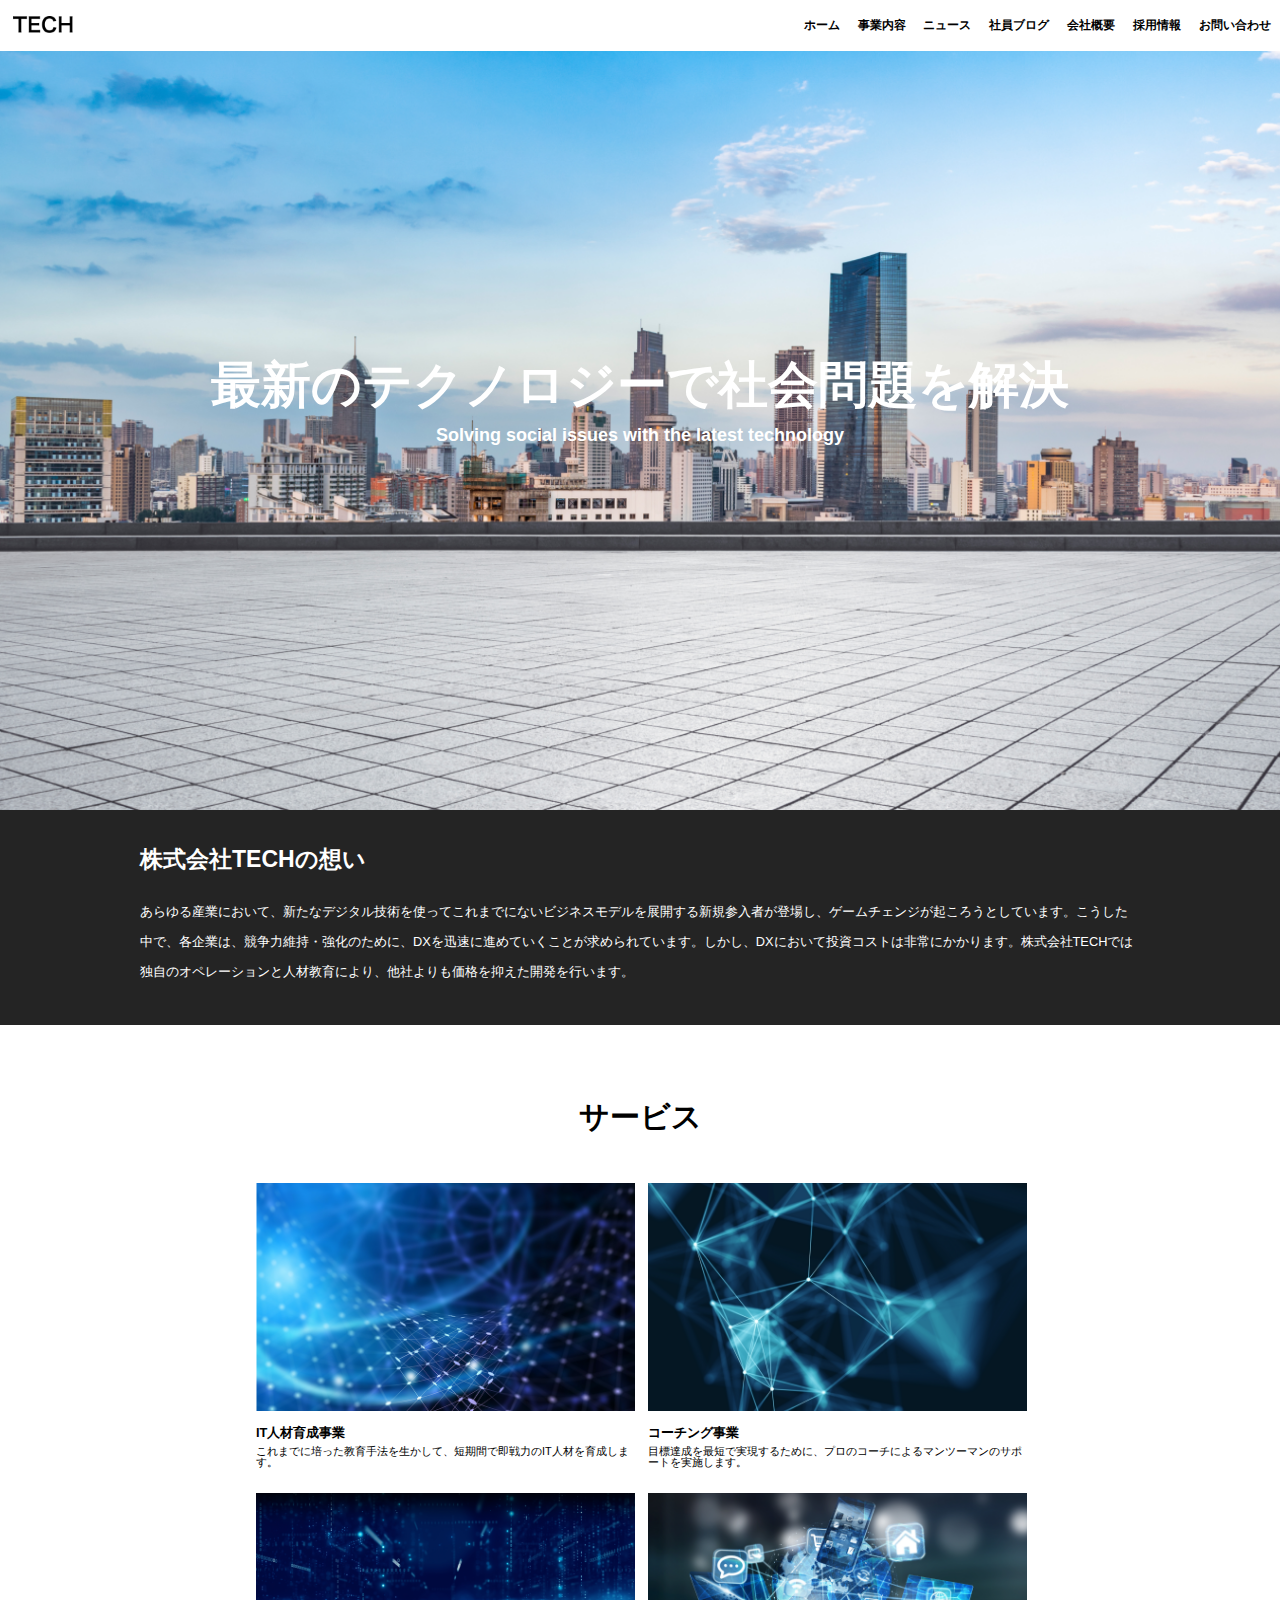
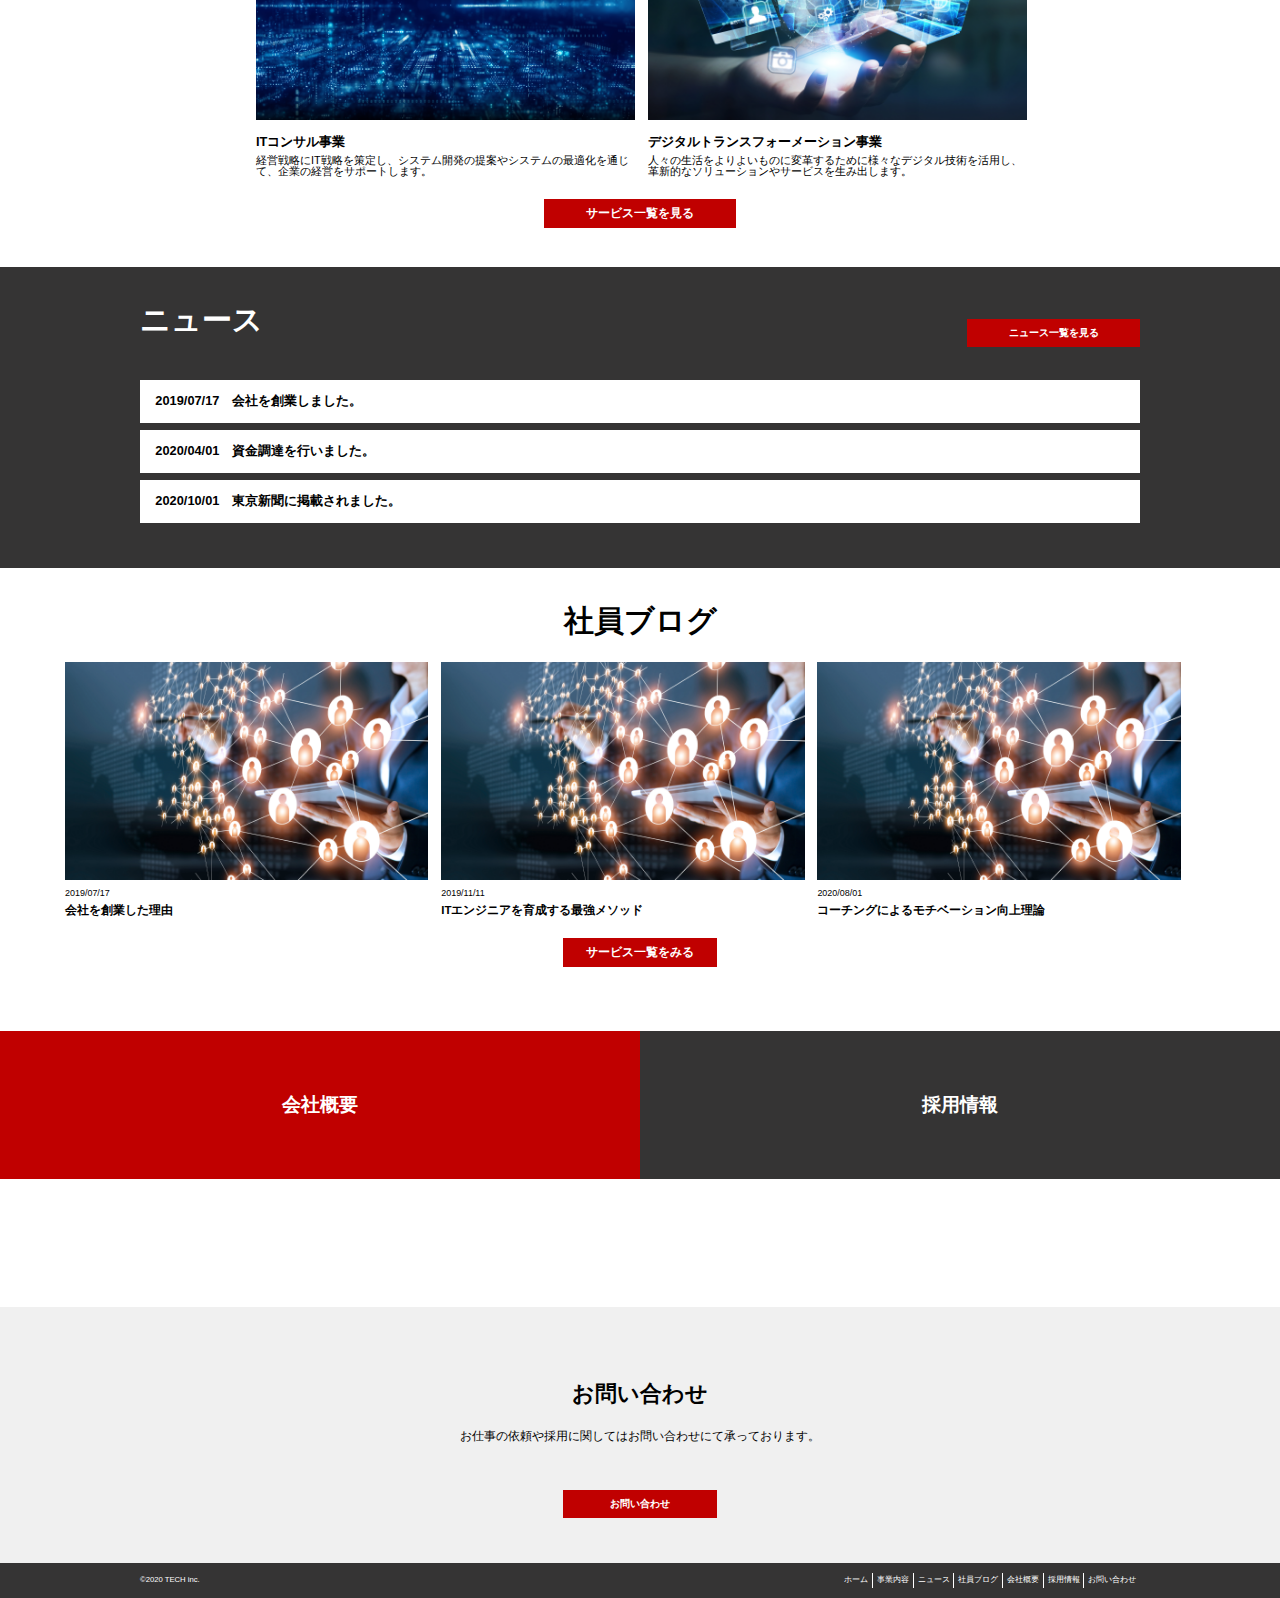
<file: index.html>
<!DOCTYPE html>
<html lang="ja">
  <head>
    <meta charset="UTF-8">
    <meta name="viewport" content="width=device-width, initial-scale=1.0">
    <title>株式会社TECH</title>
    <link rel="stylesheet" href="css/reset.css">
    <link rel="stylesheet" href="css/index.css">
  </head>
  <body>
    <header>
      <a class="header-ttl" href="index.html"><img src="img/logo.png" alt="会社のロゴ"></a>
      <nav>
        <ul class="header-nav-list">
          <li class="header-nav-item"><a href="index.html">ホーム</a></li>
          <li class="header-nav-item"><a href="service.html">事業内容</a></li>
          <li class="header-nav-item"><a href="news.html">ニュース</a></li>
          <li class="header-nav-item"><a href="blog.html">社員ブログ</a></li>
          <li class="header-nav-item"><a href="company.html">会社概要</a></li>
          <li class="header-nav-item"><a href="recruit.html">採用情報</a></li>
          <li class="header-nav-item"><a href="contact.html">お問い合わせ</a></li>
        </ul>
      </nav>
      <div class="menu" id="menu">
        <span class="menu__line--top"></span>
        <span class="menu__line--middle"></span>
        <span class="menu__line--bottom"></span>
      </div>
      <nav class="drawer-nav" id="nav">
        <ul class="drawer-nav-list">
          <li class="drawer-nav-item"><a href="index.html">ホーム</a></li>
          <li class="drawer-nav-item"><a href="service.html">事業内容</a></li>
          <li class="drawer-nav-item"><a href="news.html">ニュース</a></li>
          <li class="drawer-nav-item"><a href="blog.html">社員ブログ</a></li>
          <li class="drawer-nav-item"><a href="company.html">会社概要</a></li>
          <li class="drawer-nav-item"><a href="recruit.html">採用情報</a></li>
          <li class="drawer-nav-item"><a href="contact.html">お問い合わせ</a></li>
        </ul>
      </nav>
    </header>
    <main>
      <section class="first-view">
        <div class="first-view-detail">
          <h1 class="first-view-ttl">最新のテクノロジーで社会問題を解決</h1>
          <p class="first-view-subttl">Solving social issues with the latest technology</p>
        </div>
      </section>
      <section class="description">
        <div class="description-detail">
          <h1 class="description-ttl">株式会社TECHの想い</h1>
          <p class="description-comment">あらゆる産業において、新たなデジタル技術を使ってこれまでにないビジネスモデルを展開する新規参入者が登場し、ゲームチェンジが起ころうとしています。こうした中で、各企業は、競争力維持・強化のために、DXを迅速に進めていくことが求められています。しかし、DXにおいて投資コストは非常にかかります。株式会社TECHでは独自のオペレーションと人材教育により、他社よりも価格を抑えた開発を行います。</p>
        </div>
      </section>
      <section class="service">
        <div class="service-detail"></div>
        <h1 class="service-ttl">サービス</h1>
        <div class="service-contents">
          <div class="service1">
            <img src="img/service1.png" alt="画像1">
            <h2 class="service1-ttl">IT人材育成事業</h2>
            <p class="service1-comment">これまでに培った教育手法を生かして、短期間で即戦力のIT人材を育成します。</p>
          </div>
          <div class="service2">
            <img src="img/service2.png" alt="画像2">
            <h2 class="service2-ttl">コーチング事業</h2>
            <p class="service2-comment">目標達成を最短で実現するために、プロのコーチによるマンツーマンのサポートを実施します。</p>
          </div>
          <div class="service3">
            <img src="img/service3.png" alt="画像3">
            <h2 class="service3-ttl">ITコンサル事業</h2>
            <p class="service3-comment">経営戦略にIT戦略を策定し、システム開発の提案やシステムの最適化を通じて、企業の経営をサポートします。</p>
          </div>
          <div class="service4">
            <img src="img/service4.png" alt="画像4">
            <h2 class="service4-ttl">デジタルトランスフォーメーション事業</h2>
            <p class="service4-comment">人々の生活をよりよいものに変革するために様々なデジタル技術を活用し、革新的なソリューションやサービスを生み出します。</p>
          </div>
        </div>
        <a class="service-link-button" href="service.html" id="service-link-button">サービス一覧を見る</a>
      </section>
      <section class="news">
        <div class="news-detail">
          <div class="news-head">
            <h1 class="news-ttl">ニュース</h1>
            <a class="news-link-button" href="news.html">ニュース一覧を見る</a>
          </div>
          <div class="news-contents">
            <a class="news-topic" href="index.html">2019/07/17　会社を創業しました。</a>
            <a class="news-topic" href="index.html">2020/04/01　資金調達を行いました。</a>
            <a class="news-topic" href="index.html">2020/10/01　東京新聞に掲載されました。</a>
          </div>
        </div>
      </section>
      <section class="blog">
        <div class="blog-detail">
          <h1 class="blog-ttl">社員ブログ</h1>
          <div class="blog-wrapper">
            <a class="blog-article" href="index.html">
              <img src="img/blog.png" alt="ブログ画像">
              <p class="blog-date">2019/07/17</p>
              <p class="blog-text">会社を創業した理由</p>
            </a>
            <a class="blog-article" href="index.html">
              <img src="img/blog.png" alt="ブログ画像">
              <p class="blog-date">2019/11/11</p>
              <p class="blog-text">ITエンジニアを育成する最強メソッド</p>
            </a>
            <a class="blog-article" href="index.html">
              <img src="img/blog.png" alt="ブログ画像">
              <p class="blog-date">2020/08/01</p>
              <p class="blog-text">コーチングによるモチベーション向上理論</p>
            </a>
          </div>
          <a class="blog-link" href="blog.html">サービス一覧をみる</a>
        </div>
      </section>
      <section class="company-recruit-button">
        <div class="company">
          <a class="company-button" href="company.html">会社概要</a>
        </div>
        <div class="recruit">
          <a class="recruit-button" href="recruit.html">採用情報</a>
        </div>
      </section>
      <section class="contact">
        <h1 class="contact-ttl">お問い合わせ</h1>
        <p class="contact-comment">お仕事の依頼や採用に関してはお問い合わせにて承っております。</p>
        <a class="contact-link" href="contact.html">お問い合わせ</a>
      </section>
    </main>
    <footer>
      <div class="footer">
        <small class="copyright">&copy;2020 TECH inc.</small>
        <ul class="footer-nav-list">
          <li class="footer-nav-item"><a href="index.html">ホーム</a></li>
          <li class="footer-nav-item"><a href="service.html">事業内容</a></li>
          <li class="footer-nav-item"><a href="news.html">ニュース</a></li>
          <li class="footer-nav-item"><a href="blog.html">社員ブログ</a></li>
          <li class="footer-nav-item"><a href="company.html">会社概要</a></li>
          <li class="footer-nav-item"><a href="recruit.html">採用情報</a></li>
          <li class="footer-nav-item"><a href="contact.html">お問い合わせ</a></li>
        </ul>
      </div>
    </footer>
    <script src="js/main.js"></script>
  </body>
</html>
</file>
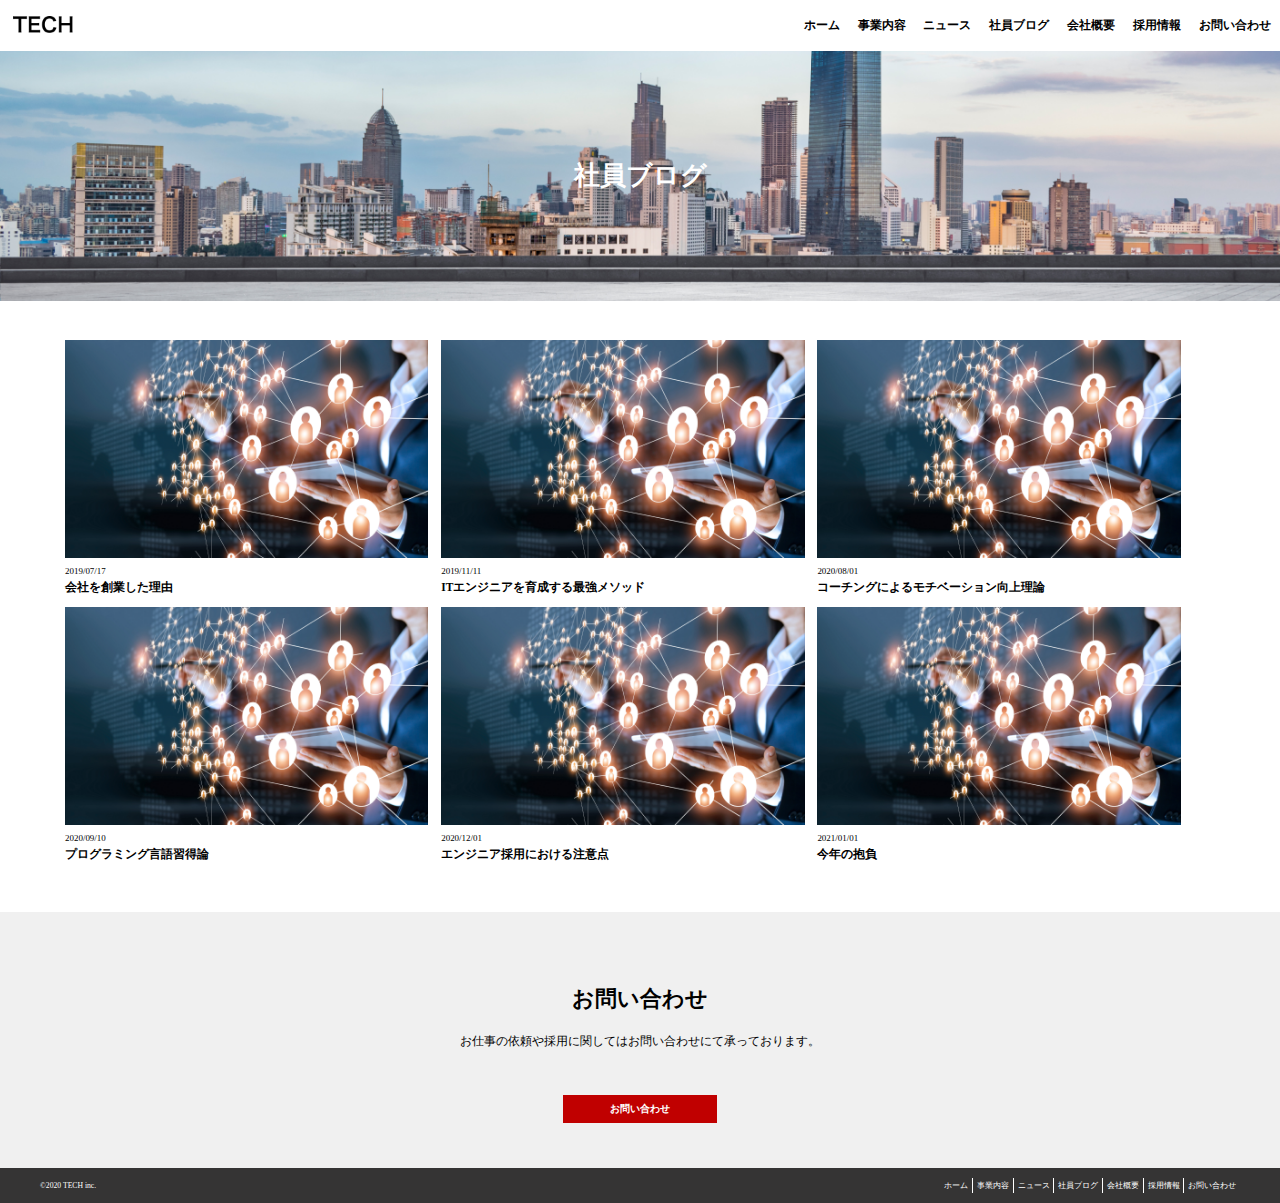
<file: blog.html>
<!DOCTYPE html>
<html lang="ja">
  <head>
    <meta charset="UTF-8">
    <meta name="viewport" content="width=device-width, initial-scale=1.0">
    <title>株式会社TECH</title>
    <link rel="stylesheet" href="css/reset.css">
    <link rel="stylesheet" href="css/blog.css">
  </head>
  <body>
    <header>
      <a class="header-ttl" href="index.html"><img src="img/logo.png" alt="会社のロゴ"></a>
      <nav>
        <ul class="header-nav-list">
          <li class="header-nav-item"><a href="index.html">ホーム</a></li>
          <li class="header-nav-item"><a href="service.html">事業内容</a></li>
          <li class="header-nav-item"><a href="news.html">ニュース</a></li>
          <li class="header-nav-item"><a href="blog.html">社員ブログ</a></li>
          <li class="header-nav-item"><a href="company.html">会社概要</a></li>
          <li class="header-nav-item"><a href="recruit.html">採用情報</a></li>
          <li class="header-nav-item"><a href="contact.html">お問い合わせ</a></li>
        </ul>
      </nav>
      <div class="menu" id="menu">
        <span class="menu__line--top"></span>
        <span class="menu__line--middle"></span>
        <span class="menu__line--bottom"></span>
      </div>
      <nav class="drawer-nav" id="nav">
        <ul class="drawer-nav-list">
          <li class="drawer-nav-item"><a href="index.html">ホーム</a></li>
          <li class="drawer-nav-item"><a href="service.html">事業内容</a></li>
          <li class="drawer-nav-item"><a href="news.html">ニュース</a></li>
          <li class="drawer-nav-item"><a href="blog.html">社員ブログ</a></li>
          <li class="drawer-nav-item"><a href="company.html">会社概要</a></li>
          <li class="drawer-nav-item"><a href="recruit.html">採用情報</a></li>
          <li class="drawer-nav-item"><a href="contact.html">お問い合わせ</a></li>
        </ul>
      </nav>
    </header>
    <div class="first-view">
      <h1 class="first-view-ttl">社員ブログ</h1>
    </div>
    <main>
      <section class="blog">
        <div class="blog-detail">
          <div class="blog-wrapper">
            <div class="blog-article">
              <a href="blog.html">
                <img src="img/blog.png" alt="ブログ画像">
                <p class="blog-date">2019/07/17</p>
                <p class="blog-text">会社を創業した理由</p>
              </a>
            </div>
            <div class="blog-article">
              <a href="blog.html">
                <img src="img/blog.png" alt="ブログ画像">
                <p class="blog-date">2019/11/11</p>
                <p class="blog-text">ITエンジニアを育成する最強メソッド</p>
              </a>
            </div>
            <div class="blog-article">
              <a href="blog.html">
                <img src="img/blog.png" alt="ブログ画像">
                <p class="blog-date">2020/08/01</p>
                <p class="blog-text">コーチングによるモチベーション向上理論</p>
              </a>
            </div>
            <div class="blog-article">
              <a href="blog.html">
                <img src="img/blog.png" alt="ブログ画像">
                <p class="blog-date">2020/09/10</p>
                <p class="blog-text">プログラミング言語習得論</p>
              </a>
            </div>
            <div class="blog-article">
              <a href="blog.html">
                <img src="img/blog.png" alt="ブログ画像">
                <p class="blog-date">2020/12/01</p>
                <p class="blog-text">エンジニア採用における注意点</p>
              </a>
            </div>
            <div class="blog-article">
              <a href="blog.html">
                <img src="img/blog.png" alt="ブログ画像">
                <p class="blog-date">2021/01/01</p>
                <p class="blog-text">今年の抱負</p>
              </a>
            </div>
          </div>
        </div>
      </section>
      <section class="contact">
        <h1 class="contact-ttl">お問い合わせ</h1>
        <p class="contact-comment">お仕事の依頼や採用に関してはお問い合わせにて承っております。</p>
        <a class="contact-link" href="contact.html">お問い合わせ</a>
      </section>
    </main>
    <footer>
      <div class="footer">
        <small class="copyright">&copy;2020 TECH inc.</small>
        <ul class="footer-nav-list">
          <li class="footer-nav-item"><a href="index.html">ホーム</a></li>
          <li class="footer-nav-item"><a href="service.html">事業内容</a></li>
          <li class="footer-nav-item"><a href="news.html">ニュース</a></li>
          <li class="footer-nav-item"><a href="blog.html">社員ブログ</a></li>
          <li class="footer-nav-item"><a href="company.html">会社概要</a></li>
          <li class="footer-nav-item"><a href="recruit.html">採用情報</a></li>
          <li class="footer-nav-item"><a href="contact.html">お問い合わせ</a></li>
        </ul>
      </div>
    </footer>
    <script src="js/main.js"></script>
  </body>
</html>
</file>
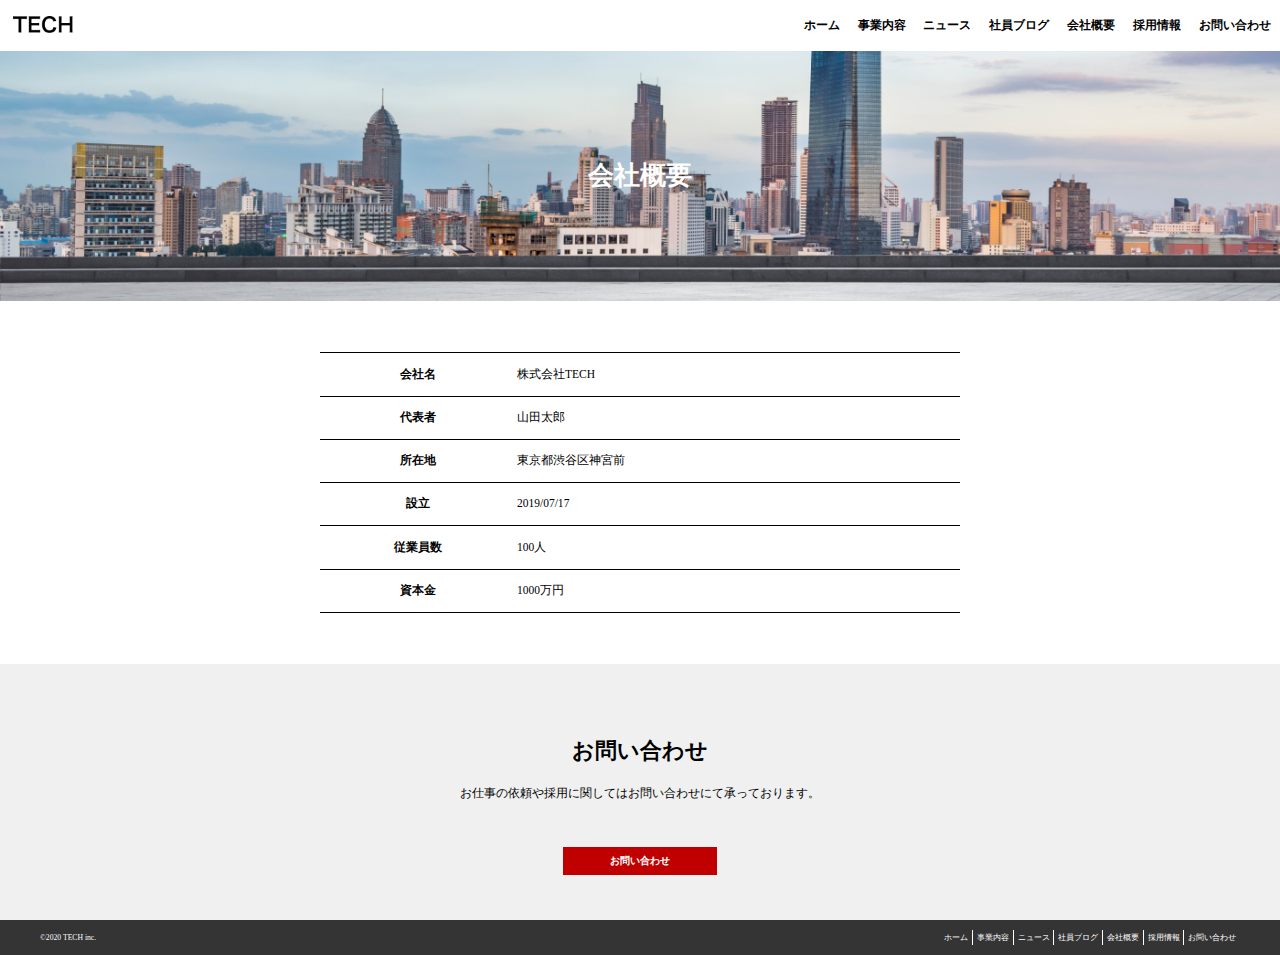
<file: company.html>
<!DOCTYPE html>
<html lang="ja">
  <head>
    <meta charset="UTF-8">
    <meta name="viewport" content="width=device-width, initial-scale=1.0">
    <title>株式会社TECH</title>
    <link rel="stylesheet" href="css/reset.css">
    <link rel="stylesheet" href="css/company.css">
  </head>
  <body>
    <header>
      <a class="header-ttl" href="index.html"><img src="img/logo.png" alt="会社のロゴ"></a>
      <nav>
        <ul class="header-nav-list">
          <li class="header-nav-item"><a href="index.html">ホーム</a></li>
          <li class="header-nav-item"><a href="service.html">事業内容</a></li>
          <li class="header-nav-item"><a href="news.html">ニュース</a></li>
          <li class="header-nav-item"><a href="blog.html">社員ブログ</a></li>
          <li class="header-nav-item"><a href="company.html">会社概要</a></li>
          <li class="header-nav-item"><a href="recruit.html">採用情報</a></li>
          <li class="header-nav-item"><a href="contact.html">お問い合わせ</a></li>
        </ul>
      </nav>
      <div class="menu" id="menu">
        <span class="menu__line--top"></span>
        <span class="menu__line--middle"></span>
        <span class="menu__line--bottom"></span>
      </div>
      <nav class="drawer-nav" id="nav">
        <ul class="drawer-nav-list">
          <li class="drawer-nav-item"><a href="index.html">ホーム</a></li>
          <li class="drawer-nav-item"><a href="service.html">事業内容</a></li>
          <li class="drawer-nav-item"><a href="news.html">ニュース</a></li>
          <li class="drawer-nav-item"><a href="blog.html">社員ブログ</a></li>
          <li class="drawer-nav-item"><a href="company.html">会社概要</a></li>
          <li class="drawer-nav-item"><a href="recruit.html">採用情報</a></li>
          <li class="drawer-nav-item"><a href="contact.html">お問い合わせ</a></li>
        </ul>
      </nav>
    </header>
    <div class="first-view">
      <h1 class="first-view-ttl">会社概要</h1>
    </div>
    <main>
      <section class="company">
        <table>
          <tr>
            <th>会社名</th>
            <td>株式会社TECH</td>
          </tr>
          <tr>
            <th>代表者</th>
            <td>山田太郎</td>
          </tr>
          <tr>
            <th>所在地</th>
            <td>東京都渋谷区神宮前</td>
          </tr>
          <tr>
            <th>設立</th>
            <td>2019/07/17</td>
          </tr>
          <tr>
            <th>従業員数</th>
            <td>100人</td>
          </tr>
          <tr>
            <th>資本金</th>
            <td>1000万円</td>
          </tr>
        </table>
      </section>
      <section class="contact">
        <h1 class="contact-ttl">お問い合わせ</h1>
        <p class="contact-comment">お仕事の依頼や採用に関してはお問い合わせにて承っております。</p>
        <a class="contact-link" href="contact.html">お問い合わせ</a>
      </section>
    </main>
    <footer>
      <div class="footer">
        <small class="copyright">&copy;2020 TECH inc.</small>
        <ul class="footer-nav-list">
          <li class="footer-nav-item"><a href="index.html">ホーム</a></li>
          <li class="footer-nav-item"><a href="service.html">事業内容</a></li>
          <li class="footer-nav-item"><a href="news.html">ニュース</a></li>
          <li class="footer-nav-item"><a href="blog.html">社員ブログ</a></li>
          <li class="footer-nav-item"><a href="company.html">会社概要</a></li>
          <li class="footer-nav-item"><a href="recruit.html">採用情報</a></li>
          <li class="footer-nav-item"><a href="contact.html">お問い合わせ</a></li>
        </ul>
      </div>
    </footer>
    <script src="js/main.js"></script>
  </body>
</html>
</file>
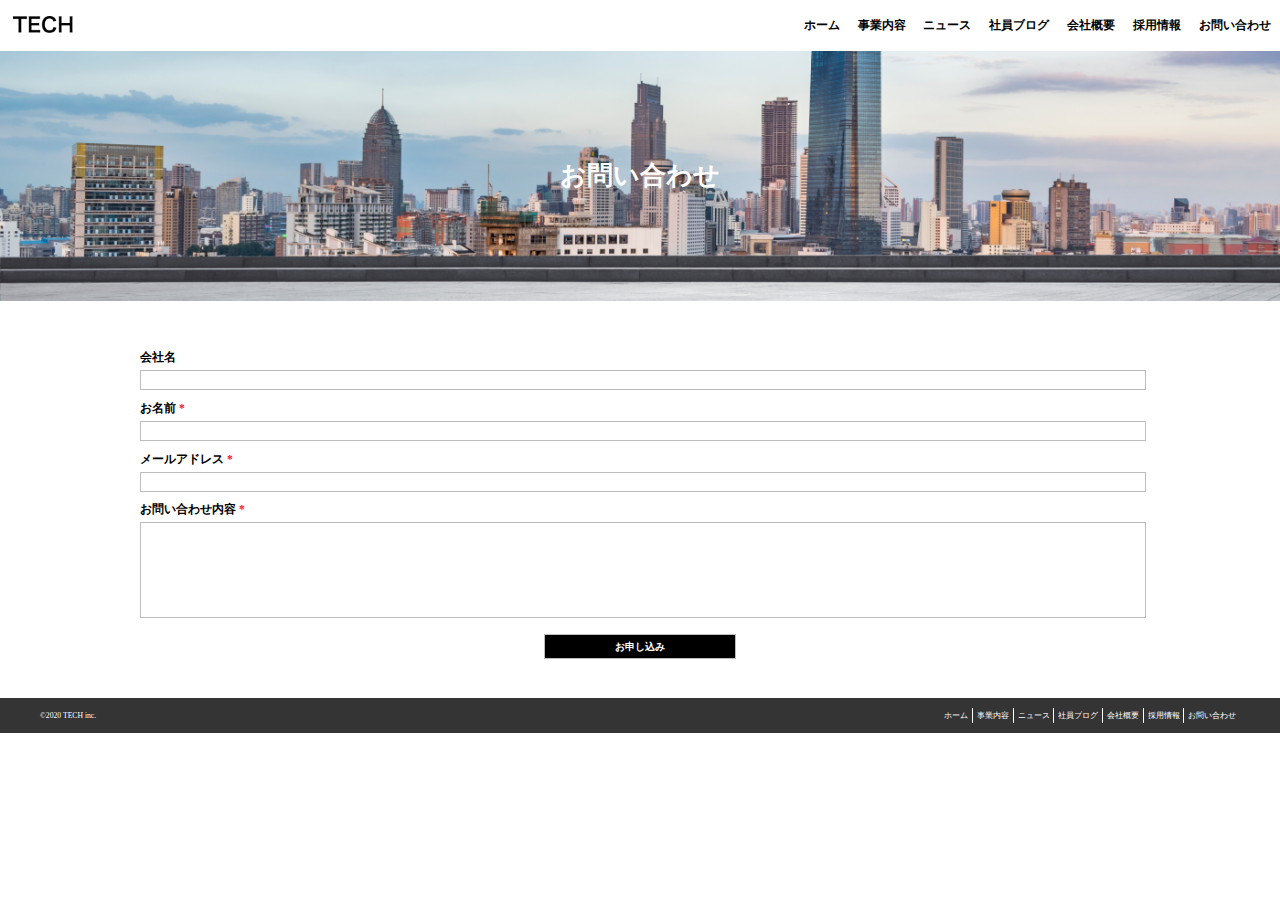
<file: contact.html>
<!DOCTYPE html>
<html lang="ja">
  <head>
    <meta charset="UTF-8">
    <meta name="viewport" content="width=device-width, initial-scale=1.0">
    <title>株式会社TECH</title>
    <link rel="stylesheet" href="css/reset.css">
    <link rel="stylesheet" href="css/contact.css">
  </head>
  <body>
    <header>
      <a class="header-ttl" href="index.html"><img src="img/logo.png" alt="会社のロゴ"></a>
      <nav>
        <ul class="header-nav-list">
          <li class="header-nav-item"><a href="index.html">ホーム</a></li>
          <li class="header-nav-item"><a href="service.html">事業内容</a></li>
          <li class="header-nav-item"><a href="news.html">ニュース</a></li>
          <li class="header-nav-item"><a href="blog.html">社員ブログ</a></li>
          <li class="header-nav-item"><a href="company.html">会社概要</a></li>
          <li class="header-nav-item"><a href="recruit.html">採用情報</a></li>
          <li class="header-nav-item"><a href="contact.html">お問い合わせ</a></li>
        </ul>
      </nav>
      <div class="menu" id="menu">
        <span class="menu__line--top"></span>
        <span class="menu__line--middle"></span>
        <span class="menu__line--bottom"></span>
      </div>
      <nav class="drawer-nav" id="nav">
        <ul class="drawer-nav-list">
          <li class="drawer-nav-item"><a href="index.html">ホーム</a></li>
          <li class="drawer-nav-item"><a href="service.html">事業内容</a></li>
          <li class="drawer-nav-item"><a href="news.html">ニュース</a></li>
          <li class="drawer-nav-item"><a href="blog.html">社員ブログ</a></li>
          <li class="drawer-nav-item"><a href="company.html">会社概要</a></li>
          <li class="drawer-nav-item"><a href="recruit.html">採用情報</a></li>
          <li class="drawer-nav-item"><a href="contact.html">お問い合わせ</a></li>
        </ul>
      </nav>
    </header>
    <div class="first-view">
      <h1 class="first-view-ttl">お問い合わせ</h1>
    </div>
    <main>
      <section class="contact">
        <div class="contact-detail">
          <form action="" method="get">
            <p>会社名</p>
            <input type="text">
            <p>お名前<span> *</span></p>
            <input type="text" required>
            <p>メールアドレス<span> *</span></p>
            <input type="email" required>
            <p>お問い合わせ内容<span> *</span></p>
            <textarea required></textarea>
            <input type="submit" value="お申し込み" class="contact-button">
          </form>
        </div>
      </section>
    </main>
    <footer>
      <div class="footer">
        <small class="copyright">&copy;2020 TECH inc.</small>
        <ul class="footer-nav-list">
          <li class="footer-nav-item"><a href="index.html">ホーム</a></li>
          <li class="footer-nav-item"><a href="service.html">事業内容</a></li>
          <li class="footer-nav-item"><a href="news.html">ニュース</a></li>
          <li class="footer-nav-item"><a href="blog.html">社員ブログ</a></li>
          <li class="footer-nav-item"><a href="company.html">会社概要</a></li>
          <li class="footer-nav-item"><a href="recruit.html">採用情報</a></li>
          <li class="footer-nav-item"><a href="contact.html">お問い合わせ</a></li>
        </ul>
      </div>
    </footer>
    <script src="js/main.js"></script>
  </body>
</html>
</file>
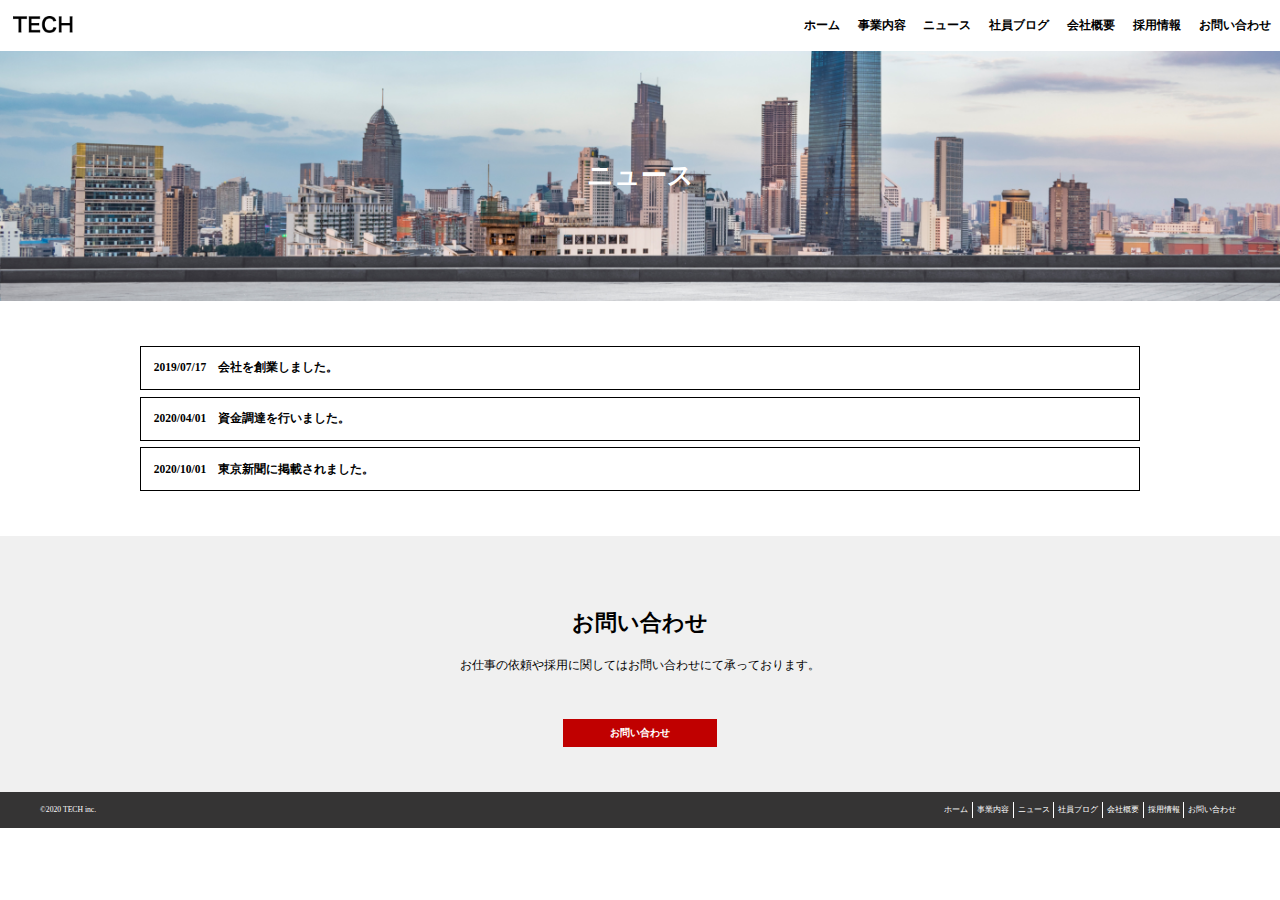
<file: news.html>
<!DOCTYPE html>
<html lang="ja">
  <head>
    <meta charset="UTF-8">
    <meta name="viewport" content="width=device-width, initial-scale=1.0">
    <title>株式会社TECH</title>
    <link rel="stylesheet" href="css/reset.css">
    <link rel="stylesheet" href="css/news.css">
  </head>
  <body>
    <header>
      <a class="header-ttl" href="index.html"><img src="img/logo.png" alt="会社のロゴ"></a>
      <nav>
        <ul class="header-nav-list">
          <li class="header-nav-item"><a href="index.html">ホーム</a></li>
          <li class="header-nav-item"><a href="service.html">事業内容</a></li>
          <li class="header-nav-item"><a href="news.html">ニュース</a></li>
          <li class="header-nav-item"><a href="blog.html">社員ブログ</a></li>
          <li class="header-nav-item"><a href="company.html">会社概要</a></li>
          <li class="header-nav-item"><a href="recruit.html">採用情報</a></li>
          <li class="header-nav-item"><a href="contact.html">お問い合わせ</a></li>
        </ul>
      </nav>
      <div class="menu" id="menu">
        <span class="menu__line--top"></span>
        <span class="menu__line--middle"></span>
        <span class="menu__line--bottom"></span>
      </div>
      <nav class="drawer-nav" id="nav">
        <ul class="drawer-nav-list">
          <li class="drawer-nav-item"><a href="index.html">ホーム</a></li>
          <li class="drawer-nav-item"><a href="service.html">事業内容</a></li>
          <li class="drawer-nav-item"><a href="news.html">ニュース</a></li>
          <li class="drawer-nav-item"><a href="blog.html">社員ブログ</a></li>
          <li class="drawer-nav-item"><a href="company.html">会社概要</a></li>
          <li class="drawer-nav-item"><a href="recruit.html">採用情報</a></li>
          <li class="drawer-nav-item"><a href="contact.html">お問い合わせ</a></li>
        </ul>
      </nav>
    </header>
      <div class="first-view">
        <h1 class="first-view-ttl">ニュース</h1>
      </div>
    <main>
      <section class="news">
        <div class="news-detail">
          <a class="news-topic" href="news.html">2019/07/17　会社を創業しました。</a>
          <a class="news-topic" href="news.html">2020/04/01　資金調達を行いました。</a>
          <a class="news-topic" href="news.html">2020/10/01　東京新聞に掲載されました。</a>
        </div>
      </section>
      <section class="contact">
        <h1 class="contact-ttl">お問い合わせ</h1>
        <p class="contact-comment">お仕事の依頼や採用に関してはお問い合わせにて承っております。</p>
        <a class="contact-link" href="contact.html">お問い合わせ</a>
      </section>
    </main>
    <footer>
      <div class="footer">
        <small class="copyright">&copy;2020 TECH inc.</small>
        <ul class="footer-nav-list">
          <li class="footer-nav-item"><a href="index.html">ホーム</a></li>
          <li class="footer-nav-item"><a href="service.html">事業内容</a></li>
          <li class="footer-nav-item"><a href="news.html">ニュース</a></li>
          <li class="footer-nav-item"><a href="blog.html">社員ブログ</a></li>
          <li class="footer-nav-item"><a href="company.html">会社概要</a></li>
          <li class="footer-nav-item"><a href="recruit.html">採用情報</a></li>
          <li class="footer-nav-item"><a href="contact.html">お問い合わせ</a></li>
        </ul>
      </div>
    </footer>
    <script src="js/main.js"></script>
  </body>
</html>
</file>
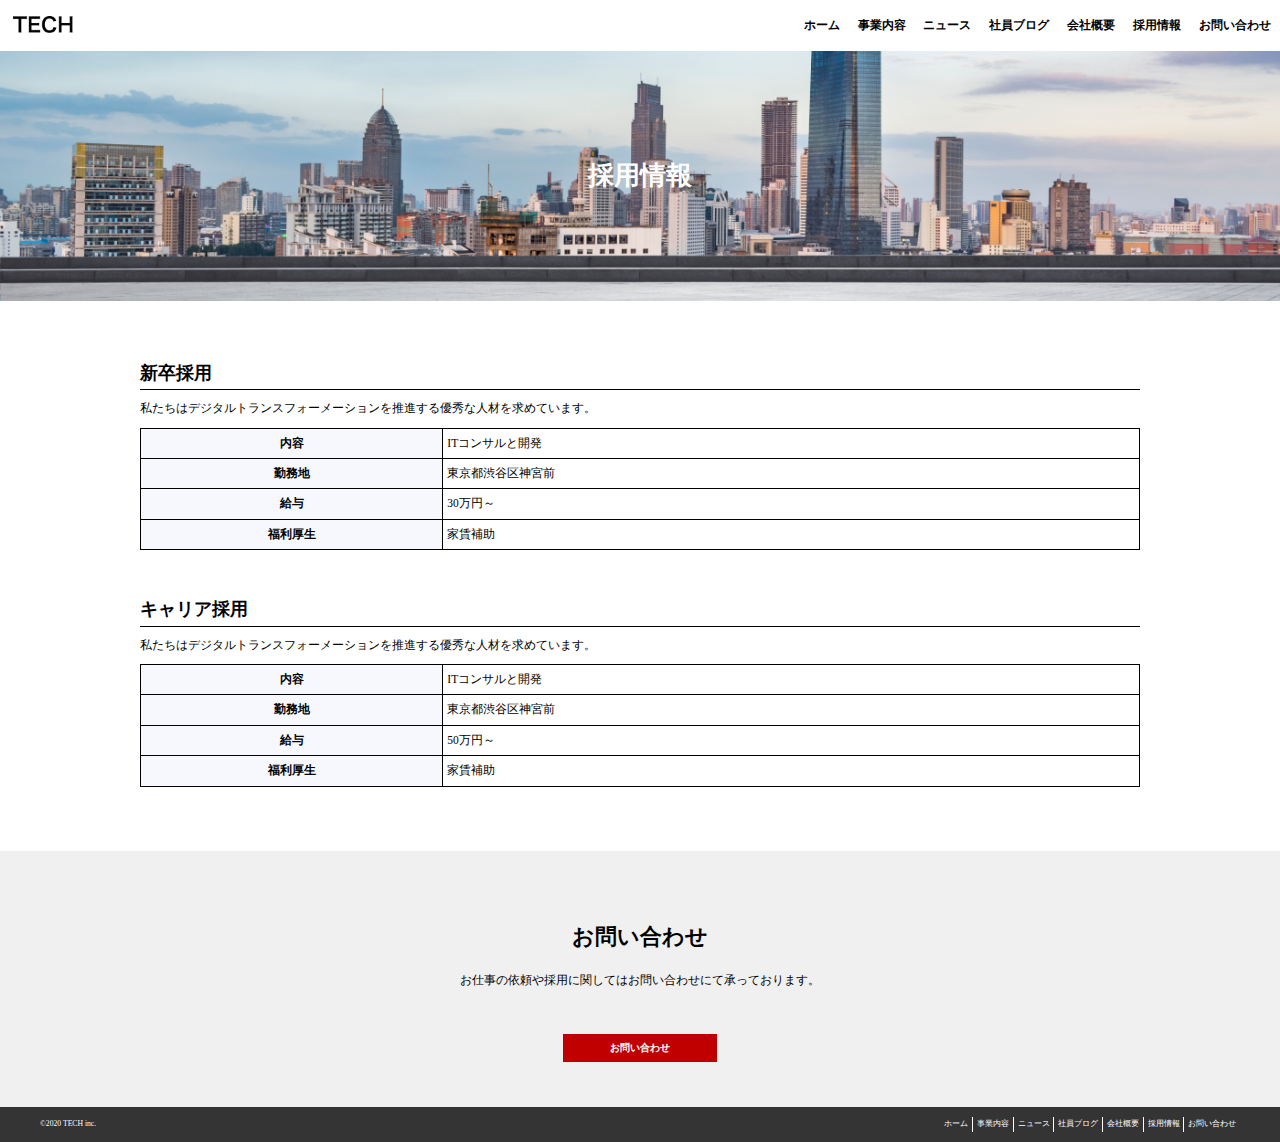
<file: recruit.html>
<!DOCTYPE html>
<html lang="ja">
  <head>
    <meta charset="UTF-8">
    <meta name="viewport" content="width=device-width, initial-scale=1.0">
    <title>株式会社TECH</title>
    <link rel="stylesheet" href="css/reset.css">
    <link rel="stylesheet" href="css/recruit.css">
  </head>
  <body>
    <header>
      <a class="header-ttl" href="index.html"><img src="img/logo.png" alt="会社のロゴ"></a>
      <nav>
        <ul class="header-nav-list">
          <li class="header-nav-item"><a href="index.html">ホーム</a></li>
          <li class="header-nav-item"><a href="service.html">事業内容</a></li>
          <li class="header-nav-item"><a href="news.html">ニュース</a></li>
          <li class="header-nav-item"><a href="blog.html">社員ブログ</a></li>
          <li class="header-nav-item"><a href="company.html">会社概要</a></li>
          <li class="header-nav-item"><a href="recruit.html">採用情報</a></li>
          <li class="header-nav-item"><a href="contact.html">お問い合わせ</a></li>
        </ul>
      </nav>
      <div class="menu" id="menu">
        <span class="menu__line--top"></span>
        <span class="menu__line--middle"></span>
        <span class="menu__line--bottom"></span>
      </div>
      <nav class="drawer-nav" id="nav">
        <ul class="drawer-nav-list">
          <li class="drawer-nav-item"><a href="index.html">ホーム</a></li>
          <li class="drawer-nav-item"><a href="service.html">事業内容</a></li>
          <li class="drawer-nav-item"><a href="news.html">ニュース</a></li>
          <li class="drawer-nav-item"><a href="blog.html">社員ブログ</a></li>
          <li class="drawer-nav-item"><a href="company.html">会社概要</a></li>
          <li class="drawer-nav-item"><a href="recruit.html">採用情報</a></li>
          <li class="drawer-nav-item"><a href="contact.html">お問い合わせ</a></li>
        </ul>
      </nav>
    </header>
    <div class="first-view">
      <h1 class="first-view-ttl">採用情報</h1>
    </div>
    <main>
      <section class="recruit">
        <div class="recruit-detail">
          <div class="recruit-new-grads">
            <h1 class="recruit-new-grads-ttl">新卒採用</h1>
            <p class="recruit-new-grads-comment">私たちはデジタルトランスフォーメーションを推進する優秀な人材を求めています。</p>
            <table>
              <tr>
                <th>内容</th>
                <td>ITコンサルと開発</td>
              </tr>
              <tr>
                <th>勤務地</th>
                <td>東京都渋谷区神宮前</td>
              </tr>
              <tr>
                <th>給与</th>
                <td>30万円～</td>
              </tr>
              <tr>
                <th>福利厚生</th>
                <td>家賃補助</td>
              </tr>
            </table>
          </div>
          <div class="recruit-career">
            <h1 class="recruit-career-ttl">キャリア採用</h1>
            <p class="recruit-career-comment">私たちはデジタルトランスフォーメーションを推進する優秀な人材を求めています。</p>
            <table>
              <tr>
                <th>内容</th>
                <td>ITコンサルと開発</td>
              </tr>
              <tr>
                <th>勤務地</th>
                <td>東京都渋谷区神宮前</td>
              </tr>
              <tr>
                <th>給与</th>
                <td>50万円～</td>
              </tr>
              <tr>
                <th>福利厚生</th>
                <td>家賃補助</td>
              </tr>
            </table>
          </div>
        </div>
      </section>
      <section class="contact">
        <h1 class="contact-ttl">お問い合わせ</h1>
        <p class="contact-comment">お仕事の依頼や採用に関してはお問い合わせにて承っております。</p>
        <a class="contact-link" href="contact.html">お問い合わせ</a>
      </section>
    </main>
    <footer>
      <div class="footer">
        <small class="copyright">&copy;2020 TECH inc.</small>
        <ul class="footer-nav-list">
          <li class="footer-nav-item"><a href="index.html">ホーム</a></li>
          <li class="footer-nav-item"><a href="service.html">事業内容</a></li>
          <li class="footer-nav-item"><a href="news.html">ニュース</a></li>
          <li class="footer-nav-item"><a href="blog.html">社員ブログ</a></li>
          <li class="footer-nav-item"><a href="company.html">会社概要</a></li>
          <li class="footer-nav-item"><a href="recruit.html">採用情報</a></li>
          <li class="footer-nav-item"><a href="contact.html">お問い合わせ</a></li>
        </ul>
      </div>
    </footer>
    <script src="js/main.js"></script>
  </body>
</html>
</file>
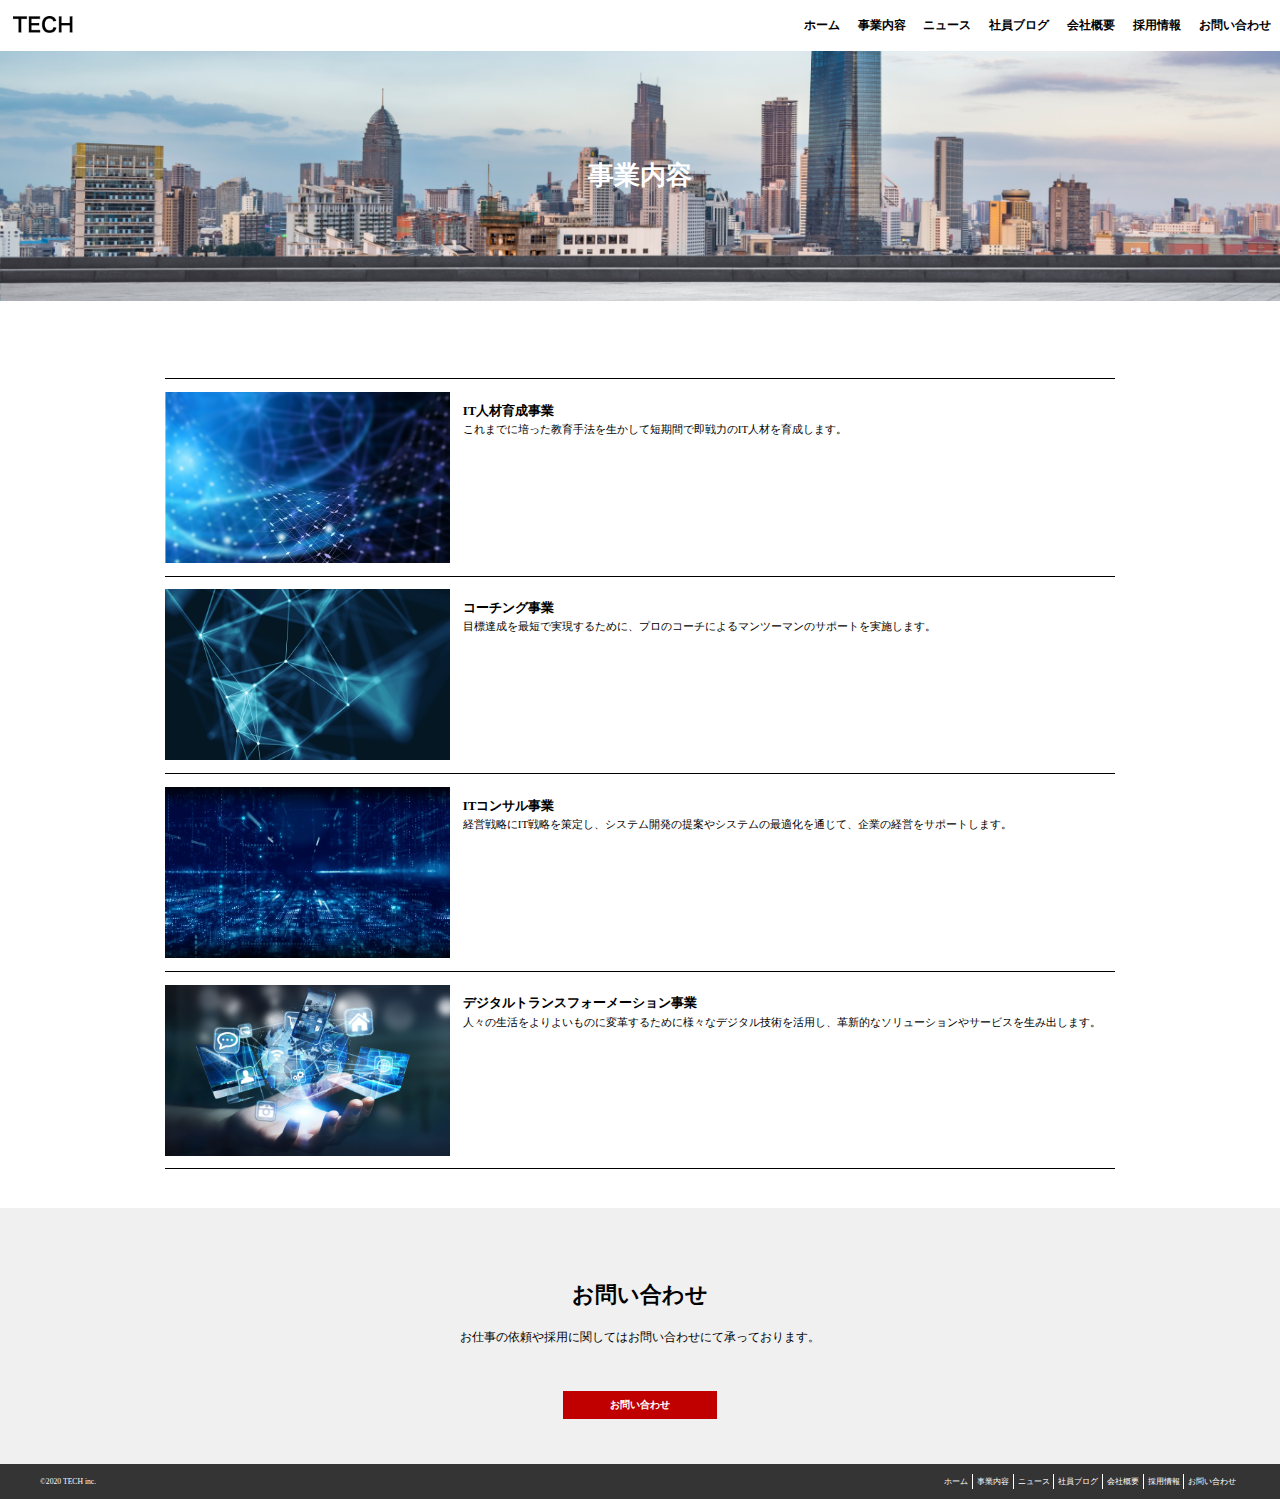
<file: service.html>
<!DOCTYPE html>
<html lang="ja">
  <head>
    <meta charset="UTF-8">
    <meta name="viewport" content="width=device-width, initial-scale=1.0">
    <title>株式会社TECH</title>
    <link rel="stylesheet" href="css/reset.css">
    <link rel="stylesheet" href="css/service.css">
  </head>
  <body>
    <header>
      <a class="header-ttl" href="index.html"><img src="img/logo.png" alt="会社のロゴ"></a>
      <nav>
        <ul class="header-nav-list">
          <li class="header-nav-item"><a href="index.html">ホーム</a></li>
          <li class="header-nav-item"><a href="service.html">事業内容</a></li>
          <li class="header-nav-item"><a href="news.html">ニュース</a></li>
          <li class="header-nav-item"><a href="blog.html">社員ブログ</a></li>
          <li class="header-nav-item"><a href="company.html">会社概要</a></li>
          <li class="header-nav-item"><a href="recruit.html">採用情報</a></li>
          <li class="header-nav-item"><a href="contact.html">お問い合わせ</a></li>
        </ul>
      </nav>
      <div class="menu" id="menu">
        <span class="menu__line--top"></span>
        <span class="menu__line--middle"></span>
        <span class="menu__line--bottom"></span>
      </div>
      <nav class="drawer-nav" id="nav">
        <ul class="drawer-nav-list">
          <li class="drawer-nav-item"><a href="index.html">ホーム</a></li>
          <li class="drawer-nav-item"><a href="service.html">事業内容</a></li>
          <li class="drawer-nav-item"><a href="news.html">ニュース</a></li>
          <li class="drawer-nav-item"><a href="blog.html">社員ブログ</a></li>
          <li class="drawer-nav-item"><a href="company.html">会社概要</a></li>
          <li class="drawer-nav-item"><a href="recruit.html">採用情報</a></li>
          <li class="drawer-nav-item"><a href="contact.html">お問い合わせ</a></li>
        </ul>
      </nav>
    </header>
    <div class="first-view">
      <h1 class="first-view-ttl">事業内容</h1>
    </div>
    <main>
    <section class="service">
      <div class="service-detail"></div>
      <div class="service-contents">
        <div class="service1">
          <img src="img/service1.png" alt="画像1">
          <div class="service1-contents">
            <h2 class="service1-ttl">IT人材育成事業</h2>
            <p class="service1-comment">これまでに培った教育手法を生かして短期間で即戦力のIT人材を育成します。</p>
          </div>
        </div>
        <div class="service2">
          <img src="img/service2.png" alt="画像2">
          <div class="service2-contents">
            <h2 class="service2-ttl">コーチング事業</h2>
            <p class="service2-comment">目標達成を最短で実現するために、プロのコーチによるマンツーマンのサポートを実施します。</p>
          </div>
        </div>
        <div class="service3">
          <img src="img/service3.png" alt="画像3">
          <div class="service3-contents">
            <h2 class="service3-ttl">ITコンサル事業</h2>
            <p class="service3-comment">経営戦略にIT戦略を策定し、システム開発の提案やシステムの最適化を通じて、企業の経営をサポートします。</p>
          </div>
        </div>
        <div class="service4">
          <img src="img/service4.png" alt="画像4">
          <div class="service4-contents">
            <h2 class="service4-ttl">デジタルトランスフォーメーション事業</h2>
            <p class="service4-comment">人々の生活をよりよいものに変革するために様々なデジタル技術を活用し、革新的なソリューションやサービスを生み出します。</p>
          </div>
        </div>
      </div>
    </section>
        <section class="contact">
            <h1 class="contact-ttl">お問い合わせ</h1>
            <p class="contact-comment">お仕事の依頼や採用に関してはお問い合わせにて承っております。</p>
            <a class="contact-link" href="contact.html">お問い合わせ</a>
      </section>
    </main>
    <footer>
      <div class="footer">
        <small class="copyright">&copy;2020 TECH inc.</small>
        <ul class="footer-nav-list">
          <li class="footer-nav-item"><a href="index.html">ホーム</a></li>
          <li class="footer-nav-item"><a href="service.html">事業内容</a></li>
          <li class="footer-nav-item"><a href="news.html">ニュース</a></li>
          <li class="footer-nav-item"><a href="blog.html">社員ブログ</a></li>
          <li class="footer-nav-item"><a href="company.html">会社概要</a></li>
          <li class="footer-nav-item"><a href="recruit.html">採用情報</a></li>
          <li class="footer-nav-item"><a href="contact.html">お問い合わせ</a></li>
        </ul>
      </div>
    </footer>
    <script src="js/main.js"></script>
  </body>
</html>
</file>
<file: css/index.css>
* {
  font-family: 游ゴシック, sans-serif;
}

a {
  text-decoration: none;
  color: inherit;
  transition: 0.4s
}

/* header */

header {
  position: fixed;
  width: 100%;
  height: 4vw;
  background-color: #FFFFFF;
  display: flex;
  justify-content: space-between;
  align-items: center;
  z-index: 1;
}

.header-ttl > img {
  width: 32%;
  padding-left: 1vw;
}

.header-nav-list {
  font-weight: bold;
  font-size: 0.9vw;
  list-style-type: none;
  display: flex;
  justify-content: space-between;
}

.header-nav-item {
  padding: 0.7vw;
  cursor: pointer;
  color:#000000;
}

.header-nav-item:hover {
  color: #8d8d8d;
}

.drawer-nav {
  display: none;
}

.menu {
  display :none;
}

@media screen and (max-width: 768px){
  header {
    height: 13vw;
  }

  .header-ttl > img {
    width: 27%;
    padding-left: 5vw;
  }

  .header-nav-list {
    display: none;
  }

  .header-nav-item {
    display: none;
  }

  .drawer-nav{
    height: 100vh;
    width: 100%;
    display: block;
    position: absolute;
    top: 0;
    left: -100%;
    background: #FFFFFF;
    transition: 0.5s;
  }

  .drawer-nav-list {
    padding: 10vw;
  }

  .drawer-nav-item {
    list-style-type: none;
    margin-top: 1vw;
    text-decoration: none;
    color: rgb(13, 13, 197);
    font-size: 20px;
    text-align: center;
    padding: 20px 0;
  }

  .menu {
    display: inline-block;
    width: 7vw;
    height: 5vw;
    cursor: pointer;
    position: relative;
    top: 0;
    right: 5%;
    z-index: 2;
  }
  .menu__line--top,
  .menu__line--middle,
  .menu__line--bottom {
    display: inline-block;
    width: 100%;
    height: 4px;
    background-color: #000;
    position: absolute;
    transition: 0.5s;
  }

  .menu__line--top {
    top: 0;
  }

  .menu__line--middle {
    top: 43%;
  }

  .menu__line--bottom {
    bottom: 0%;
  }
  .menu.open span:nth-of-type(1) {
    top: 45%;
    transform: rotate(45deg);
  }

  .menu.open span:nth-of-type(2) {
    opacity: 0;
  }

  .menu.open span:nth-of-type(3) {
    top: 45%;
    transform: rotate(-45deg);
  }

  .in{
    transform: translateX(100%);
  }
}

/* main */
/* first-view */

.first-view {
  width: 100%;
  height: 90vh;
  display: flex;
  justify-content: center;
  align-items: center;
  background-image: url("../img/mv.png");
  background-position: center center;
  background-repeat: no-repeat;
  background-size: cover;
  color: #FFFFFF;
}

.first-view-detail {
  margin: 0 auto;
  max-width: 1150px;
}

.first-view-ttl {
  font-weight: bold;
  font-size: 50px;
  text-align: center;
  line-height: 60px;
}

.first-view-subttl {
  font-weight: bold;
  font-size: 18px;
  text-align: center;
  line-height: 40px;
}

@media screen and (max-width: 768px) {
  .first-view-detail {
    margin:0 auto;
    width: 80%;
  }
}

/* description */

.description {
  background: #242424;
  color: #ffffff;
}

.description-detail {
  margin: 0 auto;
  max-width: 1000px;
  padding: 3vw 0;
}

.description-ttl {
  font-size: 1.8vw;
  padding-bottom:2vw;
}

.description-comment {
  font-size: 1vw;
  line-height: 30px;
}

@media screen and (max-width: 768px) {
  .description-detail {
    margin: 0 auto;
    max-width: 80%;
    padding: 10vw 0;
  }
  .description-ttl {
    font-size: 25px;
    padding-bottom: 2vw;
  }

  .description-comment {
    font-size: 15.4px;
    line-height: 25px;
    letter-spacing: -0.2px;
  }
}

/* service */

.service {
  background: #ffffff;
  color: #000000;
  margin-bottom: 3vw;
}

.service-detail {
  max-width: 1150px;
  margin: 0 auto;
  padding: 3vw 0;
}

.service-ttl {
  font-size: 30px;
  padding-bottom: 2vw;
  text-align: center;
}

.service-contents {
  display: flex;
  align-items: center;
  flex-wrap: wrap;
  max-width: 1500px;
  margin-left: 20vw;
}

.service1,
.service2,
.service3,
.service4  {
  width: 37%;
  margin: 2vw 1vw 0 0;
}

.service1 > img,
.service2 > img,
.service3 > img,
.service4 > img {
  width: 100%;
  height: auto;
}

.service1-ttl,
.service2-ttl,
.service3-ttl,
.service4-ttl {
  padding-top: 1vw;
  font-size: 1vw;
}

.service1-comment,
.service2-comment,
.service3-comment,
.service4-comment {
  padding-top: 0.5vw;
  font-size: 0.85vw;
}

.service-link-button {
  width: 15vw;
  padding: 0.7vw 0;
  color: #fff;
  text-align: center;
  font-size: 0.9vw;
  font-weight: bold;
  margin: 1.7vw auto 0;
  background: rgb(192, 0, 0);
  display:block;
}

.service-link-button:hover {
  background:rgb(224, 84, 84);
}

@media screen and (max-width: 768px) {
  .service-detail {
    max-width: 80%;
    margin: 0 auto;
    padding: 5vw 0;
  }

  .service-ttl {
    font-size: 25px;
    padding-bottom: 2vw;
    text-align: center;
  }

  .service-contents {
    display: flex;
    align-items: center;
    flex-wrap: wrap;
    max-width: 80%;
    margin: 0 auto;
  }

  .service1,
  .service2,
  .service3,
  .service4 {
    width: 100%;
  }

  .service1-ttl,
  .service2-ttl,
  .service3-ttl,
  .service4-ttl {
    padding-top: 10px;
    font-size: 17px;
  }

  .service1-comment,
  .service2-comment,
  .service3-comment,
  .service4-comment {
    padding-top: 10px;
    padding-bottom: 15px;
    font-size: 15px;
    line-height: 20px;
  }

  .service-link-button {
    width: 300px;
    padding: 15px 0;
    color: #fff;
    text-align: center;
    font-size: 15px;
    font-weight: bold;
    margin: 30px auto;
    background: rgb(192, 0, 0);
    display:block;
  }
}

/* news */

.news {
  background: #353434;
  color: #FFFFFF;
  display: flex;
  flex-direction: column;
}

.news-detail {
  max-width: 1150px;
  margin: 0 auto;
  padding: 3vw 0;
}

.news-head {
  display: flex;
  justify-content: space-between;
  align-items: center;
}

.news-ttl {
  font-size: 30px;
  padding-bottom: 2vw;
}

.news-link-button {
  width: 160px;
  padding: 0.7vw 0.5vw;
  color: #FFFFFF;
  text-align: center;
  font-size: 0.8vw;
  font-weight: bold;
  margin: 0;
  background: rgb(192, 0, 0);
  display:block;
}

.news-link-button:hover {
  background:rgb(117, 0, 0)
}

.news-contents {
  width: 1000px;
  margin: 0 auto;
  padding-top: 1vw;
}

.news-topic {
  background-color: #FFFFFF;
  color: #000000;
  font-weight: bold;
  font-size: 1vw;
  margin: 0.5vw 0;
  padding: 1.2vw;
  display: flex;
  align-items: center;
}

.news-topic:hover {
  background: #adadad;
}

@media screen and (max-width: 768px) {
  .news-detail {
    width: 80%;
    padding: 10vw 0;
  }

  .news-ttl {
    font-size: 25px;
    padding-bottom: 2vw;
  }

  .news-link-button {
    width: 180px;
    font-size: 15px;
    padding: 1.3vw 0.5vw;
  }

  .news-contents {
    width: 100%;
    padding-top: 1.5vw;
  }

  .news-topic {
    font-size: 15px;
    margin: 1vw 0;
    padding: 2vw;
  }
}

/* blog */

.blog {
  background: #ffffff;
  color: #000000;
  margin-bottom: 3vw;
}

.blog-detail {
  max-width: 1150px;
  margin: 0 auto;
  padding: 3vw 0 2vw 0;
}

.blog-ttl {
  font-size: 30px;
  padding-bottom: 2vw;
  text-align: center;
}

.blog-wrapper {
  display: flex;
  align-items: center;
  flex-wrap: wrap;
}

.blog-article {
  width: 31.6%;
  margin-right: 1vw;
}

.blog-article > img {
  width: 100%;
}

.blog-article > img:hover {
  opacity: 0.6;
  filter: brightness(110%);
  transition: 0.3s;
}

.blog-date {
  padding-top: 0.5vw;
  font-size: 0.7vw;
}

.blog-text {
  padding-top: 0.5vw;
  font-size: 0.9vw;
  font-weight: bold;
}

.blog-text:hover {
  color:rgb(122, 122, 122);
  transition: 0.3s
}

.blog-link {
  width: 12vw;
  padding: 0.7vw 0;
  color: #fff;
  text-align: center;
  font-size: 0.9vw;
  font-weight: bold;
  margin: 1.7vw auto 0;
  background: rgb(192, 0, 0);
  display:block;
}

.blog-link:hover {
  background:rgb(224, 84, 84)
}

@media screen and (max-width: 768px) {
  .blog-detail {
    max-width: 80%;
    margin: 0 auto;
    padding: 3vw 0 2vw 0;
  }

  .blog-ttl {
    font-size: 25px;
    padding-top: 10vw;
  }

  .blog-wrapper {
    display: flex;
    align-items: center;
    flex-wrap: wrap;
  }

  .blog-article {
    width: 100%;
  }

  .blog-date {
    padding-top: 1vw;
    font-size: 15px;
  }

  .blog-text {
    padding: 1vw 0;
    font-size: 20px;
  }

  .blog-link {
    width: 300px;
    padding: 15px 0;
    color: #fff;
    text-align: center;
    font-size: 15px;
    font-weight: bold;
    margin: 30px auto 0;
    background: rgb(192, 0, 0);
    display:block;
  }
}

/* company */

.company-recruit-button{
  margin: 2vw 0 10vw 0;
  width: 100%;
  display: flex;
  font-size: 1.5vw;
  font-weight: bold;
  text-align: center;
}

.company {
  width: 100%;
  background: rgb(192, 0, 0);
  color: #FFFFFF;
  padding: 5vw 0;
}

.company:hover {
  background:rgb(224, 84, 84)
}

.recruit {
  width: 100%;
  background: #353434;
  color: #FFFFFF;
  padding: 5vw 0;
}

.recruit:hover {
  background: #777676
}

.company-button,
.recruit-button {
  display: block;
  margin: 0 auto;
}

@media screen and (max-width: 768px) {
  .company-recruit-button {
    font-size: 30px;
  }
  .company-button,
  .recruit-button {
    padding: 70px 0;
  }
}

/* contact */

.contact {
  width: 100%;
  height: 17vw;
  background: #f0f0f0;
  margin: 0 auto;
  text-align:center;
  padding-bottom: 3vw;
}

.contact-ttl {
  font-size: 1.7vw;
  padding-top: 6vw;
}

.contact-comment {
  font-size:0.9vw;
  padding: 2vw;
}

.contact-link {
  width: 12vw;
  padding: 0.7vw 0;
  color: #fff;
  text-align: center;
  font-size: 0.8vw;
  font-weight: bold;
  margin: 1.7vw auto 0;
  background: rgb(192, 0, 0);
  display:block;
}

.contact-link:hover {
  background:rgb(224, 84, 84);
}

@media screen and (max-width: 768px) {
  .contact {
    height: 40vh;
    margin-top: 60px;
  }

  .contact-ttl {
    font-size: 30px;
    padding-top: 15vw;
  }

  .contact-comment {
    font-size: 17px;
    padding: 5vw;
  }

  .contact-link {
    width: 300px;
    padding: 15px 0;
    color: #FFFFFF;
    text-align: center;
    font-size: 15px;
    font-weight: bold;
    margin: 0 auto;
    background: rgb(192, 0, 0);
    display:block;
  }
}

/* footer */

footer {
  color: #FFFFFF;
  background-color: #353434;
  padding: 10px;
}

.footer {
  display: flex;
  flex-wrap: wrap;
  justify-content: space-between;
  align-items: center;
  font-size: 0.6vw;
  max-width: 1000px;
  color: #FFFFFF;
  margin: 0 auto;
}

.copyright {
  text-align: left;
}

.footer-nav-list {
  display: flex;
  list-style-type: none;
}

.footer-nav-item {
  border-right: thin solid #FFFFFF;
  text-align: center;
  padding : 0.3vw;
}

.footer-nav-item:last-child {
  border: none;
}

.footer-nav-item:hover {
  color:#8d8d8d;
}

@media screen and (max-width: 768px) {
  footer {
    color: #FFFFFF;
    background-color: #353434;
    padding: 20px 0;
  }

  .footer {
    font-size: 15px;
    width: 50%;
    height: 30vh;
  }

  .copyright {
    margin: 0 auto;
  }

  .footer-nav-list {
    margin: 0 auto;
    display: block;
  }

  .footer-nav-item {
    margin: 0 auto;
    text-align: center;
    margin-top: 10px;
    border: none;
  }

  .footer-nav-item:last-child {
    border: none;
  }
}
</file>
<file: css/blog.css>
* {
  font-family: 游ゴシック;
}

a {
  text-decoration: none;
  color: inherit;
}

/* header */

header {
  position: fixed;
  width: 100%;
  height: 4vw;
  background-color: #FFFFFF;
  display: flex;
  justify-content: space-between;
  align-items: center;
  z-index: 1;
}

.header-ttl > img {
  width: 32%;
  padding-left: 1vw;
}

.header-nav-list {
  font-weight: bold;
  font-size: 0.9vw;
  list-style-type: none;
  display: flex;
  justify-content: space-between;
}

.header-nav-item {
  padding: 0.7vw;
  cursor: pointer;
  color:#000000;
}

.header-nav-item:hover {
  color: #8d8d8d;
}

.drawer-nav {
  display: none;
}

.menu {
  display :none;
}

@media screen and (max-width: 768px){
  header {
    height: 13vw;
  }

  .header-ttl > img {
    width: 27%;
    padding-left: 5vw;
  }

  .header-nav-list {
    display: none;
  }

  .header-nav-item {
    display: none;
  }

  .drawer-nav{
    height: 100vh;
    width: 100%;
    display: block;
    position: absolute;
    top: 0;
    left: -100%;
    background: #FFFFFF;
    transition: 0.5s;
  }

  .drawer-nav-list {
    padding: 10vw;
  }

  .drawer-nav-item {
    list-style-type: none;
    margin-top: 1vw;
    text-decoration: none;
    color: rgb(13, 13, 197);
    font-size: 20px;
    text-align: center;
    padding: 20px 0;
  }

  .menu {
    display: inline-block;
    width: 7vw;
    height: 5vw;
    cursor: pointer;
    position: relative;
    top: 0;
    right: 5%;
    z-index: 2;
  }
  .menu__line--top,
  .menu__line--middle,
  .menu__line--bottom {
    display: inline-block;
    width: 100%;
    height: 4px;
    background-color: #000;
    position: absolute;
    transition: 0.5s;
  }

  .menu__line--top {
    top: 0;
  }

  .menu__line--middle {
    top: 43%;
  }

  .menu__line--bottom {
    bottom: 0%;
  }
  .menu.open span:nth-of-type(1) {
    top: 45%;
    transform: rotate(45deg);
  }

  .menu.open span:nth-of-type(2) {
    opacity: 0;
  }

  .menu.open span:nth-of-type(3) {
    top: 45%;
    transform: rotate(-45deg);
  }

  .in{
    transform: translateX(100%);
  }
}

/* first-view */

.first-view {
  padding-top: 4vw;
  height: 250px;
  display: flex;
  justify-content: center;
  align-items: center;
  background-image: url("../img/mv.png");
  background-position: center center;
  background-repeat: no-repeat;
  background-size: cover;
  color: #FFFFFF;
}

.first-view-ttl {
  font-weight: bold;
  font-size: 2vw;
  line-height: 50;
}

@media screen and (max-width: 768px) {
  .first-view {
    padding-top:70px;
  }

  .first-view-ttl {
    font-size: 30px;
  }
}

/* main */
/* blog */

.blog {
  background: #FFFFFF;
  color: #000000;
}

.blog-detail {
  padding: 3vw 0;
  max-width: 1150px;
  margin: 0 auto;
}

.blog-wrapper {
  display: flex;
  align-items: center;
  flex-wrap: wrap;
}

.blog-article {
  width: 31.6%;
  margin-right: 1vw;
}

.blog-article > a > img {
  width: 100%;
}

.blog-article > img:hover {
  opacity: 0.6;
  filter: brightness(110%);
  transition: 0.3s;
}

.blog-date {
  padding-top: 0.5vw;
  font-size: 0.7vw;
}

.blog-text {
  padding-top: 0.5vw;
  font-size: 0.9vw;
  font-weight: bold;
  margin-bottom: 1vw;
}

.blog-text:hover {
  color:rgb(122, 122, 122);
  transition: 0.3s
}

@media screen and (max-width: 768px) {
  .blog-detail {
    max-width: 80%;
    margin: 0 auto;
    padding: 80px 0 20px 0;
  }

  .blog-wrapper {
    display: flex;
    align-items: center;
    flex-wrap: wrap;
  }

  .blog-article {
    width: 100%;
  }

  .blog-date {
    padding-top: 10px;
    font-size: 15px;
  }

  .blog-text {
    padding: 10px 0;
    font-size: 17px;
  }
}

/* contact */

.contact {
  width: 100%;
  height: 17vw;
  background: #f0f0f0;
  margin: 0 auto;
  text-align:center;
  padding-bottom: 3vw;
}

.contact-ttl {
  font-size: 1.7vw;
  padding-top: 6vw;
}

.contact-comment {
  font-size:0.9vw;
  padding: 2vw;
}

.contact-link {
  width: 12vw;
  padding: 0.7vw 0;
  color: #fff;
  text-align: center;
  font-size: 0.8vw;
  font-weight: bold;
  margin: 1.7vw auto 0;
  background: rgb(192, 0, 0);
  display:block;
}

.contact-link:hover {
  background:rgb(224, 84, 84);
}

@media screen and (max-width: 768px) {
  .contact {
    height: 40vh;
    margin-top: 60px;
  }

  .contact-ttl {
    font-size: 30px;
    padding-top: 15vw;
  }

  .contact-comment {
    font-size: 17px;
    padding: 5vw;
  }

  .contact-link {
    width: 300px;
    padding: 15px 0;
    color: #FFFFFF;
    text-align: center;
    font-size: 15px;
    font-weight: bold;
    margin: 0 auto;
    background: rgb(192, 0, 0);
    display:block;
  }
}

/* footer */

footer {
  color: #FFFFFF;
  background-color: #353434;
  padding: 10px;
}

.footer {
  display: flex;
  flex-wrap: wrap;
  justify-content: space-between;
  align-items: center;
  font-size: 0.6vw;
  width: 1200px;
  color: #FFFFFF;
  margin: 0 auto;
}

.copyright {
  text-align: left;
}

.footer-nav-list {
  display: flex;
  list-style-type: none;
}

.footer-nav-item {
  border-right: thin solid #FFFFFF;
  text-align: center;
  padding : 0.3vw;
}

.footer-nav-item:last-child {
  border: none;
}

.footer-nav-item:hover {
  color:#8d8d8d;
}

@media screen and (max-width: 768px) {
  footer {
    color: #FFFFFF;
    background-color: #353434;
    padding: 20px 0;
  }

  .footer {
    font-size: 15px;
    width: 50%;
    height: 30vh;
  }

  .copyright {
    margin: 0 auto;
  }

  .footer-nav-list {
    margin: 0 auto;
    display: block;
  }

  .footer-nav-item {
    margin: 0 auto;
    text-align: center;
    margin-top: 10px;
    border: none;
  }
}
</file>
<file: css/company.css>
* {
  font-family: 游ゴシック;
}

a {
  text-decoration: none;
  color: inherit;
}

/* header */

header {
  position: fixed;
  width: 100%;
  height: 4vw;
  background-color: #FFFFFF;
  display: flex;
  justify-content: space-between;
  align-items: center;
  z-index: 1;
}

.header-ttl > img {
  width: 32%;
  padding-left: 1vw;
}

.header-nav-list {
  font-weight: bold;
  font-size: 0.9vw;
  list-style-type: none;
  display: flex;
  justify-content: space-between;
}

.header-nav-item {
  padding: 0.7vw;
  cursor: pointer;
  color:#000000;
}

.header-nav-item:hover {
  color: #8d8d8d;
}

.drawer-nav {
  display: none;
}

.menu {
  display :none;
}

@media screen and (max-width: 768px){
  header {
    height: 13vw;
  }

  .header-ttl > img {
    width: 27%;
    padding-left: 5vw;
  }

  .header-nav-list {
    display: none;
  }

  .header-nav-item {
    display: none;
  }

  .drawer-nav{
    height: 100vh;
    width: 100%;
    display: block;
    position: absolute;
    top: 0;
    left: -100%;
    background: #FFFFFF;
    transition: 0.5s;
  }

  .drawer-nav-list {
    padding: 10vw;
  }

  .drawer-nav-item {
    list-style-type: none;
    margin-top: 1vw;
    text-decoration: none;
    color: rgb(13, 13, 197);
    font-size: 20px;
    text-align: center;
    padding: 20px 0;
  }

  .menu {
    display: inline-block;
    width: 7vw;
    height: 5vw;
    cursor: pointer;
    position: relative;
    top: 0;
    right: 5%;
    z-index: 2;
  }
  .menu__line--top,
  .menu__line--middle,
  .menu__line--bottom {
    display: inline-block;
    width: 100%;
    height: 4px;
    background-color: #000;
    position: absolute;
    transition: 0.5s;
  }

  .menu__line--top {
    top: 0;
  }

  .menu__line--middle {
    top: 43%;
  }

  .menu__line--bottom {
    bottom: 0%;
  }
  .menu.open span:nth-of-type(1) {
    top: 45%;
    transform: rotate(45deg);
  }

  .menu.open span:nth-of-type(2) {
    opacity: 0;
  }

  .menu.open span:nth-of-type(3) {
    top: 45%;
    transform: rotate(-45deg);
  }

  .in{
    transform: translateX(100%);
  }
}

/* first-view */

.first-view {
  padding-top: 4vw;
  height: 250px;
  display: flex;
  justify-content: center;
  align-items: center;
  background-image: url("../img/mv.png");
  background-position: center center;
  background-repeat: no-repeat;
  background-size: cover;
  color: #FFFFFF;
}

.first-view-ttl {
  font-weight: bold;
  font-size: 2vw;
  line-height: 50;
}

@media screen and (max-width: 768px) {
  .first-view {
    padding-top:70px;
  }

  .first-view-ttl {
    font-size: 30px;
  }
}

/* main */
/* company */

.company {
  background: #FFFFFF;
  color: #000000;
  padding: 4vw 0;
}

table {
  width: 50%;
  margin: 0 auto;
}

tr {
  border-top: 0.05vw solid #000000;
}

tr:last-of-type {
  border-bottom: 0.05vw solid #000000;
}

td,
th {
  padding: 1.2vw 0;
  font-size: 0.9vw;
}

@media screen and (max-width: 768px) {
  .company {
    padding: 80px 0 50px 0;
  }

  table {
    width: 80%;
    margin: 0 auto;
  }

  tr {
    border-top: 0.01px solid #000000;
  }

  tr:last-of-type {
    border-bottom: 0.1px solid #000000;
  }

  td,
  th {
    padding: 20px 0;
    font-size: 15px;
  }
}



/* contact */

.contact {
  width: 100%;
  height: 17vw;
  background: #f0f0f0;
  margin: 0 auto;
  text-align:center;
  padding-bottom: 3vw;
}

.contact-ttl {
  font-size: 1.7vw;
  padding-top: 6vw;
}

.contact-comment {
  font-size:0.9vw;
  padding: 2vw;
}

.contact-link {
  width: 12vw;
  padding: 0.7vw 0;
  color: #fff;
  text-align: center;
  font-size: 0.8vw;
  font-weight: bold;
  margin: 1.7vw auto 0;
  background: rgb(192, 0, 0);
  display:block;
}

.contact-link:hover {
  background:rgb(224, 84, 84);
}

@media screen and (max-width: 768px) {
  .contact {
    height: 40vh;
    margin-top: 60px;
  }

  .contact-ttl {
    font-size: 30px;
    padding-top: 15vw;
  }

  .contact-comment {
    font-size: 17px;
    padding: 5vw;
  }

  .contact-link {
    width: 300px;
    padding: 15px 0;
    color: #FFFFFF;
    text-align: center;
    font-size: 15px;
    font-weight: bold;
    margin: 0 auto;
    background: rgb(192, 0, 0);
    display:block;
  }
}

/* footer */

footer {
  color: #FFFFFF;
  background-color: #353434;
  padding: 10px;
}

.footer {
  display: flex;
  flex-wrap: wrap;
  justify-content: space-between;
  align-items: center;
  font-size: 0.6vw;
  width: 1200px;
  color: #FFFFFF;
  margin: 0 auto;
}

.copyright {
  text-align: left;
}

.footer-nav-list {
  display: flex;
  list-style-type: none;
}

.footer-nav-item {
  border-right: thin solid #FFFFFF;
  text-align: center;
  padding : 0.3vw;
}

.footer-nav-item:last-child {
  border: none;
}

.footer-nav-item:hover {
  color:#8d8d8d;
}

@media screen and (max-width: 768px) {
  footer {
    color: #FFFFFF;
    background-color: #353434;
    padding: 20px 0;
  }

  .footer {
    font-size: 15px;
    width: 50%;
    height: 30vh;
  }

  .copyright {
    margin: 0 auto;
  }

  .footer-nav-list {
    margin: 0 auto;
    display: block;
  }

  .footer-nav-item {
    margin: 0 auto;
    text-align: center;
    margin-top: 10px;
    border: none;
  }
}
</file>
<file: css/contact.css>
* {
  font-family: 游ゴシック;
}

a {
  text-decoration: none;
  color: inherit;
}

/* header */

header {
  position: fixed;
  width: 100%;
  height: 4vw;
  background-color: #FFFFFF;
  display: flex;
  justify-content: space-between;
  align-items: center;
  z-index: 1;
}

.header-ttl > img {
  width: 32%;
  padding-left: 1vw;
}

.header-nav-list {
  font-weight: bold;
  font-size: 0.9vw;
  list-style-type: none;
  display: flex;
  justify-content: space-between;
}

.header-nav-item {
  padding: 0.7vw;
  cursor: pointer;
  color:#000000;
}

.header-nav-item:hover {
  color: #8d8d8d;
}

.drawer-nav {
  display: none;
}

.menu {
  display :none;
}

@media screen and (max-width: 768px){
  header {
    height: 13vw;
  }

  .header-ttl > img {
    width: 27%;
    padding-left: 5vw;
  }

  .header-nav-list {
    display: none;
  }

  .header-nav-item {
    display: none;
  }

  .drawer-nav{
    height: 100vh;
    width: 100%;
    display: block;
    position: absolute;
    top: 0;
    left: -100%;
    background: #FFFFFF;
    transition: 0.5s;
  }

  .drawer-nav-list {
    padding: 10vw;
  }

  .drawer-nav-item {
    list-style-type: none;
    margin-top: 1vw;
    text-decoration: none;
    color: rgb(13, 13, 197);
    font-size: 20px;
    text-align: center;
    padding: 20px 0;
  }

  .menu {
    display: inline-block;
    width: 7vw;
    height: 5vw;
    cursor: pointer;
    position: relative;
    top: 0;
    right: 5%;
    z-index: 2;
  }
  .menu__line--top,
  .menu__line--middle,
  .menu__line--bottom {
    display: inline-block;
    width: 100%;
    height: 4px;
    background-color: #000;
    position: absolute;
    transition: 0.5s;
  }

  .menu__line--top {
    top: 0;
  }

  .menu__line--middle {
    top: 43%;
  }

  .menu__line--bottom {
    bottom: 0%;
  }
  .menu.open span:nth-of-type(1) {
    top: 45%;
    transform: rotate(45deg);
  }

  .menu.open span:nth-of-type(2) {
    opacity: 0;
  }

  .menu.open span:nth-of-type(3) {
    top: 45%;
    transform: rotate(-45deg);
  }

  .in{
    transform: translateX(100%);
  }
}

/* first-view */

.first-view {
  padding-top: 4vw;
  height: 250px;
  display: flex;
  justify-content: center;
  align-items: center;
  background-image: url("../img/mv.png");
  background-position: center center;
  background-repeat: no-repeat;
  background-size: cover;
  color: #FFFFFF;
}

.first-view-ttl {
  font-weight: bold;
  font-size: 2vw;
  line-height: 50;
}

@media screen and (max-width: 768px) {
  .first-view {
    padding-top:70px;
  }

  .first-view-ttl {
    font-size: 30px;
  }
}

/* contact */

.contact {
  background: #ffffff;
  color: #000000;
}

.contact-detail {
  margin: 0 auto;
  max-width: 1000px;
  padding: 3vw 0;
}

p {
  font-weight: bold;
  font-size: 0.9vw;
  padding: 1vw 0 0.5vw 0;
}

span {
  color: rgb(253, 16, 16);
}

input {
  width: 100%;
  border: 0.1vw solid #bdbdbd;
}

textarea {
  width: 100%;
  border: 0.1vw solid #bdbdbd;
  height: 7vw;
  background: #FFFFFF;
  resize: none;
}

.contact-button {
  width: 15vw;
  height: 2vw;
  padding: 0.3vw;
  margin: 1vw auto 0;
  display: block;
  background-color: #000000;
  color: #FFFFFF;
  font-weight: bold;
  font-size: 0.8vw;
  cursor: pointer;
}

@media screen and (max-width: 768px) {
  .contact-detail {
    max-width: 90%;
    padding: 60px 0;
  }

  p {
    font-size: 15px;
    padding: 10px 0;
  }

  span {
    color: rgb(180, 1, 1);
  }

  input {
    width: 100%;
    border: 0.1px solid #bdbdbd;
  }

  textarea {
    width: 100%;
    border: 0.1px solid #bdbdbd;
    height: 60px;
  }

  .contact-button {
    width: 300px;
    height: 40px;
    padding: 7px;
    margin: 20px auto 0;
    font-size: 15px;
  }
}

/* footer */

footer {
  color: #FFFFFF;
  background-color: #353434;
  padding: 10px;
}

.footer {
  display: flex;
  flex-wrap: wrap;
  justify-content: space-between;
  align-items: center;
  font-size: 0.6vw;
  width: 1200px;
  color: #FFFFFF;
  margin: 0 auto;
}

.copyright {
  text-align: left;
}

.footer-nav-list {
  display: flex;
  list-style-type: none;
}

.footer-nav-item {
  border-right: thin solid #FFFFFF;
  text-align: center;
  padding : 0.3vw;
}

.footer-nav-item:last-child {
  border: none;
}

.footer-nav-item:hover {
  color:#8d8d8d;
}

@media screen and (max-width: 768px) {
  footer {
    color: #FFFFFF;
    background-color: #353434;
    padding: 20px 0;
  }

  .footer {
    font-size: 15px;
    width: 50%;
    height: 30vh;
  }

  .copyright {
    margin: 0 auto;
  }

  .footer-nav-list {
    margin: 0 auto;
    display: block;
  }

  .footer-nav-item {
    margin: 0 auto;
    text-align: center;
    margin-top: 10px;
    border: none;
  }
}
</file>
<file: css/news.css>
* {
  font-family: 游ゴシック;
}

a {
  text-decoration: none;
  color: inherit;
}

/* header */

header {
  position: fixed;
  width: 100%;
  height: 4vw;
  background-color: #FFFFFF;
  display: flex;
  justify-content: space-between;
  align-items: center;
  z-index: 1;
}

.header-ttl > img {
  width: 32%;
  padding-left: 1vw;
}

.header-nav-list {
  font-weight: bold;
  font-size: 0.9vw;
  list-style-type: none;
  display: flex;
  justify-content: space-between;
}

.header-nav-item {
  padding: 0.7vw;
  cursor: pointer;
  color:#000000;
}

.header-nav-item:hover {
  color: #8d8d8d;
}

.drawer-nav {
  display: none;
}

.menu {
  display :none;
}

@media screen and (max-width: 768px){
  header {
    height: 13vw;
  }

  .header-ttl > img {
    width: 27%;
    padding-left: 5vw;
  }

  .header-nav-list {
    display: none;
  }

  .header-nav-item {
    display: none;
  }

  .drawer-nav{
    height: 100vh;
    width: 100%;
    display: block;
    position: absolute;
    top: 0;
    left: -100%;
    background: #FFFFFF;
    transition: 0.5s;
  }

  .drawer-nav-list {
    padding: 10vw;
  }

  .drawer-nav-item {
    list-style-type: none;
    margin-top: 1vw;
    text-decoration: none;
    color: rgb(13, 13, 197);
    font-size: 20px;
    text-align: center;
    padding: 20px 0;
  }

  .menu {
    display: inline-block;
    width: 7vw;
    height: 5vw;
    cursor: pointer;
    position: relative;
    top: 0;
    right: 5%;
    z-index: 2;
  }
  .menu__line--top,
  .menu__line--middle,
  .menu__line--bottom {
    display: inline-block;
    width: 100%;
    height: 4px;
    background-color: #000;
    position: absolute;
    transition: 0.5s;
  }

  .menu__line--top {
    top: 0;
  }

  .menu__line--middle {
    top: 43%;
  }

  .menu__line--bottom {
    bottom: 0%;
  }
  .menu.open span:nth-of-type(1) {
    top: 45%;
    transform: rotate(45deg);
  }

  .menu.open span:nth-of-type(2) {
    opacity: 0;
  }

  .menu.open span:nth-of-type(3) {
    top: 45%;
    transform: rotate(-45deg);
  }

  .in{
    transform: translateX(100%);
  }
}

/* first-view */

.first-view {
  padding-top: 4vw;
  height: 250px;
  display: flex;
  justify-content: center;
  align-items: center;
  background-image: url("../img/mv.png");
  background-position: center center;
  background-repeat: no-repeat;
  background-size: cover;
  color: #FFFFFF; 
}

.first-view-ttl {
  font-weight: bold;
  font-size: 2vw;
  line-height: 50;
}

@media screen and (max-width: 768px) {
  .first-view {
    padding-top:70px;
  }

  .first-view-ttl {
    font-size: 30px;
  }
}

/* main */
/* news */

.news {
  background: #FFFFFF;
  color: #000000;
}

.news-detail {
  padding: 3vw;
  max-width: 1000px;
  margin: 0 auto;
}

.news-topic {
  display: flex;
  padding: 1.2vw 1vw;
  margin: 0.5vw 0;
  font-size: 0.9vw;
  font-weight: 600;
  border: 0.1vw solid #000000;
  transition: 0.3s
}

.news-topic:hover {
  color: #807f7f;
}

@media screen and (max-width: 768px) {
  .news-detail {
    padding: 50px 0;
    max-width: 90%;
  }

  .news-topic {
    display: flex;
    padding: 17px;
    margin: 10px 0;
    font-size: 15px;
    border: 1px solid #000000;
  }
}

/* contact */

.contact {
  width: 100%;
  height: 17vw;
  background: #f0f0f0;
  margin: 0 auto;
  text-align:center;
  padding-bottom: 3vw;
}

.contact-ttl {
  font-size: 1.7vw;
  padding-top: 6vw;
}

.contact-comment {
  font-size:0.9vw;
  padding: 2vw;
}

.contact-link {
  width: 12vw;
  padding: 0.7vw 0;
  color: #fff;
  text-align: center;
  font-size: 0.8vw;
  font-weight: bold;
  margin: 1.7vw auto 0;
  background: rgb(192, 0, 0);
  display:block;
}

.contact-link:hover {
  background:rgb(224, 84, 84);
}

@media screen and (max-width: 768px) {
  .contact {
    height: 40vh;
    margin-top: 60px;
  }

  .contact-ttl {
    font-size: 30px;
    padding-top: 15vw;
  }

  .contact-comment {
    font-size: 17px;
    padding: 5vw;
  }

  .contact-link {
    width: 300px;
    padding: 15px 0;
    color: #FFFFFF;
    text-align: center;
    font-size: 15px;
    font-weight: bold;
    margin: 0 auto;
    background: rgb(192, 0, 0);
    display:block;
  }
}

/* footer */

footer {
  color: #FFFFFF;
  background-color: #353434;
  padding: 10px;
}

.footer {
  display: flex;
  flex-wrap: wrap;
  justify-content: space-between;
  align-items: center;
  font-size: 0.6vw;
  width: 1200px;
  color: #FFFFFF;
  margin: 0 auto;
}

.copyright {
  text-align: left;
}

.footer-nav-list {
  display: flex;
  list-style-type: none;
}

.footer-nav-item {
  border-right: thin solid #FFFFFF;
  text-align: center;
  padding : 0.3vw;
}

.footer-nav-item:last-child {
  border: none;
}

.footer-nav-item:hover {
  color:#8d8d8d;
}

@media screen and (max-width: 768px) {
  footer {
    color: #FFFFFF;
    background-color: #353434;
    padding: 20px 0;
  }

  .footer {
    font-size: 15px;
    width: 50%;
    height: 30vh;
  }

  .copyright {
    margin: 0 auto;
  }

  .footer-nav-list {
    margin: 0 auto;
    display: block;
  }

  .footer-nav-item {
    margin: 0 auto;
    text-align: center;
    margin-top: 10px;
    border: none;
  }
}
</file>
<file: css/recruit.css>
* {
  font-family: 游ゴシック;
}

a {
  text-decoration: none;
  color: inherit;
}

/* header */

header {
  position: fixed;
  width: 100%;
  height: 4vw;
  background-color: #FFFFFF;
  display: flex;
  justify-content: space-between;
  align-items: center;
  z-index: 1;
}

.header-ttl > img {
  width: 32%;
  padding-left: 1vw;
}

.header-nav-list {
  font-weight: bold;
  font-size: 0.9vw;
  list-style-type: none;
  display: flex;
  justify-content: space-between;
}

.header-nav-item {
  padding: 0.7vw;
  cursor: pointer;
  color:#000000;
}

.header-nav-item:hover {
  color: #8d8d8d;
}

.drawer-nav {
  display: none;
}

.menu {
  display :none;
}

@media screen and (max-width: 768px){
  header {
    height: 13vw;
  }

  .header-ttl > img {
    width: 27%;
    padding-left: 5vw;
  }

  .header-nav-list {
    display: none;
  }

  .header-nav-item {
    display: none;
  }

  .drawer-nav{
    height: 100vh;
    width: 100%;
    display: block;
    position: absolute;
    top: 0;
    left: -100%;
    background: #FFFFFF;
    transition: 0.5s;
  }

  .drawer-nav-list {
    padding: 10vw;
  }

  .drawer-nav-item {
    list-style-type: none;
    margin-top: 1vw;
    text-decoration: none;
    color: rgb(13, 13, 197);
    font-size: 20px;
    text-align: center;
    padding: 20px 0;
  }

  .menu {
    display: inline-block;
    width: 7vw;
    height: 5vw;
    cursor: pointer;
    position: relative;
    top: 0;
    right: 5%;
    z-index: 2;
  }
  .menu__line--top,
  .menu__line--middle,
  .menu__line--bottom {
    display: inline-block;
    width: 100%;
    height: 4px;
    background-color: #000;
    position: absolute;
    transition: 0.5s;
  }

  .menu__line--top {
    top: 0;
  }

  .menu__line--middle {
    top: 43%;
  }

  .menu__line--bottom {
    bottom: 0%;
  }
  .menu.open span:nth-of-type(1) {
    top: 45%;
    transform: rotate(45deg);
  }

  .menu.open span:nth-of-type(2) {
    opacity: 0;
  }

  .menu.open span:nth-of-type(3) {
    top: 45%;
    transform: rotate(-45deg);
  }

  .in{
    transform: translateX(100%);
  }
}

/* first-view */

.first-view {
  padding-top: 4vw;
  height: 250px;
  display: flex;
  justify-content: center;
  align-items: center;
  background-image: url("../img/mv.png");
  background-position: center center;
  background-repeat: no-repeat;
  background-size: cover;
  color: #FFFFFF;
}

.first-view-ttl {
  font-weight: bold;
  font-size: 2vw;
  line-height: 50;
}

@media screen and (max-width: 768px) {
  .first-view {
    padding-top:70px;
  }

  .first-view-ttl {
    font-size: 30px;
  }
}

/* recruit */

.recruit {
  background: #ffffff; 
  color: #000000;
  font-size: 0.9vw;
}

.recruit-detail {
  padding: 3vw 0;
  max-width: 1000px;
  margin: 0 auto;
}

.recruit-new-grads,
.recruit-career {
  padding: 2vw 0;
}

.recruit-new-grads-ttl,
.recruit-career-ttl {
  font-size: 1.4vw;
  font-weight: bold;
  padding-bottom: 0.5vw;
  border-bottom: 0.1vw solid #000000;
}

.recruit-new-grads-comment,
.recruit-career-comment {
  padding: 1vw 0;
}


table {
  width: 100%;
  border-collapse: collapse;
}

th {
  border: 0.05vw solid #000000;
  background: #f6f8fd;
  padding: 0.7vw 0;
}

td {
  border: 0.05vw solid #000000;
  padding-left: 0.3vw;
}

@media screen and (max-width: 768px) {
  .recruit {
    font-size: 15px;
  }

  .recruit-detail {
    padding: 60px 0 30px 0;
    max-width: 90%;
  }

  .recruit-new-grads,
  .recruit-career {
    padding: 20px 0;
  }

  .recruit-new-grads-ttl,
  .recruit-career-ttl {
    font-size: 25px;
    padding-bottom: 3px;
    border-bottom: 0.1px solid #000000;
  }

  .recruit-new-grads-comment,
  .recruit-career-comment {
    padding: 20px 0;
  }

  th {
    border: 0.1px solid #000000;
    background: #f6f8fd;
    padding: 20px 0;
  }

  td {
    border: 0.1px solid #000000;
    padding-left: 10px;
  }
}

/* contact */

.contact {
  width: 100%;
  height: 17vw;
  background: #f0f0f0;
  margin: 0 auto;
  text-align:center;
  padding-bottom: 3vw;
}

.contact-ttl {
  font-size: 1.7vw;
  padding-top: 6vw;
}

.contact-comment {
  font-size:0.9vw;
  padding: 2vw;
}

.contact-link {
  width: 12vw;
  padding: 0.7vw 0;
  color: #fff;
  text-align: center;
  font-size: 0.8vw;
  font-weight: bold;
  margin: 1.7vw auto 0;
  background: rgb(192, 0, 0);
  display:block;
}

.contact-link:hover {
  background:rgb(224, 84, 84);
}

@media screen and (max-width: 768px) {
  .contact {
    height: 40vh;
    margin-top: 60px;
  }

  .contact-ttl {
    font-size: 30px;
    padding-top: 15vw;
  }

  .contact-comment {
    font-size: 17px;
    padding: 5vw;
  }

  .contact-link {
    width: 300px;
    padding: 15px 0;
    color: #FFFFFF;
    text-align: center;
    font-size: 15px;
    font-weight: bold;
    margin: 0 auto;
    background: rgb(192, 0, 0);
    display:block;
  }
}

/* footer */

footer {
  color: #FFFFFF;
  background-color: #353434;
  padding: 10px;
}

.footer {
  display: flex;
  flex-wrap: wrap;
  justify-content: space-between;
  align-items: center;
  font-size: 0.6vw;
  width: 1200px;
  color: #FFFFFF;
  margin: 0 auto;
}

.copyright {
  text-align: left;
}

.footer-nav-list {
  display: flex;
  list-style-type: none;
}

.footer-nav-item {
  border-right: thin solid #FFFFFF;
  text-align: center;
  padding : 0.3vw;
}

.footer-nav-item:last-child {
  border: none;
}

.footer-nav-item:hover {
  color:#8d8d8d;
}

@media screen and (max-width: 768px) {
  footer {
    color: #FFFFFF;
    background-color: #353434;
    padding: 20px 0;
  }

  .footer {
    font-size: 15px;
    width: 50%;
    height: 30vh;
  }

  .copyright {
    margin: 0 auto;
  }

  .footer-nav-list {
    margin: 0 auto;
    display: block;
  }

  .footer-nav-item {
    margin: 0 auto;
    text-align: center;
    margin-top: 10px;
    border: none;
  }
}
</file>
<file: css/service.css>
* {
  font-family: 游ゴシック;
}

a {
  text-decoration: none;
  color: inherit;
}

/* header */

header {
  position: fixed;
  width: 100%;
  height: 4vw;
  background-color: #FFFFFF;
  display: flex;
  justify-content: space-between;
  align-items: center;
  z-index: 1;
}

.header-ttl > img {
  width: 32%;
  padding-left: 1vw;
}

.header-nav-list {
  font-weight: bold;
  font-size: 0.9vw;
  list-style-type: none;
  display: flex;
  justify-content: space-between;
}

.header-nav-item {
  padding: 0.7vw;
  cursor: pointer;
  color:#000000;
}

.header-nav-item:hover {
  color: #8d8d8d;
}

.drawer-nav {
  display: none;
}

.menu {
  display :none;
}

@media screen and (max-width: 768px){
  header {
    height: 13vw;
  }

  .header-ttl > img {
    width: 27%;
    padding-left: 5vw;
  }

  .header-nav-list {
    display: none;
  }

  .header-nav-item {
    display: none;
  }

  .drawer-nav{
    height: 100vh;
    width: 100%;
    display: block;
    position: absolute;
    top: 0;
    left: -100%;
    background: #FFFFFF;
    transition: 0.5s;
  }

  .drawer-nav-list {
    padding: 10vw;
  }

  .drawer-nav-item {
    list-style-type: none;
    margin-top: 1vw;
    text-decoration: none;
    color: rgb(13, 13, 197);
    font-size: 20px;
    text-align: center;
    padding: 20px 0;
  }

  .menu {
    display: inline-block;
    width: 7vw;
    height: 5vw;
    cursor: pointer;
    position: relative;
    top: 0;
    right: 5%;
    z-index: 2;
  }
  .menu__line--top,
  .menu__line--middle,
  .menu__line--bottom {
    display: inline-block;
    width: 100%;
    height: 4px;
    background-color: #000;
    position: absolute;
    transition: 0.5s;
  }

  .menu__line--top {
    top: 0;
  }

  .menu__line--middle {
    top: 43%;
  }

  .menu__line--bottom {
    bottom: 0%;
  }
  .menu.open span:nth-of-type(1) {
    top: 45%;
    transform: rotate(45deg);
  }

  .menu.open span:nth-of-type(2) {
    opacity: 0;
  }

  .menu.open span:nth-of-type(3) {
    top: 45%;
    transform: rotate(-45deg);
  }

  .in{
    transform: translateX(100%);
  }
}

/* first-view */

.first-view {
  padding-top: 4vw;
  height: 250px;
  display: flex;
  justify-content: center;
  align-items: center;
  background-image: url("../img/mv.png");
  background-position: center center;
  background-repeat: no-repeat;
  background-size: cover;
  color: #FFFFFF;
}

.first-view-ttl {
  font-weight: bold;
  font-size: 2vw;
  line-height: 50;
}

@media screen and (max-width: 768px) {
  .first-view {
    padding-top:70px;
  }

  .first-view-ttl {
    font-size: 30px;
  }
}

/* main */
/* service */

.service {
  background: #ffffff;
  color: #000000;
  margin-bottom: 3vw;
}

.service-detail {
  padding: 3vw 0;
}

.service-contents {
  max-width: 950px;
  margin: 0 auto;
}

.service1,
.service2,
.service3,
.service4  {
  width: 100%;
  padding: 1vw 0;
  border-top: 1px solid #000000;
  display: flex;
}

.service1 > img,
.service2 > img,
.service3 > img,
.service4 > img {
  width: 30%;
}

.service1-contents,
.service2-contents,
.service3-contents,
.service4-contents {
  padding-left: 1vw;
}

.service1-ttl,
.service2-ttl,
.service3-ttl,
.service4-ttl {
  padding-top: 1vw;
  font-size: 1vw;
}

.service1-comment,
.service2-comment,
.service3-comment,
.service4-comment {
  padding-top: 0.5vw;
  font-size: 0.85vw;
}

.service4 {
  border-bottom:  1px solid #000000;
}

@media screen and (max-width: 768px) {
  .service {
    background: #ffffff;
    color: #000000;
    margin-bottom: 3vw;
  }

  .service-contents {
    max-width: 80%;
    margin: 0 auto;
  }

  .service1,
  .service2,
  .service3,
  .service4  {
    width: 100%;
    padding: 20px 0;
    border-top: 0.5px solid #000000;
    flex-wrap: wrap;
  }

  .service1 > img,
  .service2 > img,
  .service3 > img,
  .service4 > img {
    width: 100%;
  }

  .service1-contents,
  .service2-contents,
  .service3-contents,
  .service4-contents {
    padding: 10px 0;
  }

  .service1-ttl,
  .service2-ttl,
  .service3-ttl,
  .service4-ttl {
    font-size: 17px;
  }

  .service1-comment,
  .service2-comment,
  .service3-comment,
  .service4-comment {
    padding-top: 5px;
    font-size: 15px;
  }

  .service4 {
    border-bottom:  1px solid #000000;
  }
}

/* contact */

.contact {
  width: 100%;
  height: 17vw;
  background: #f0f0f0;
  margin: 0 auto;
  text-align:center;
  padding-bottom: 3vw;
}

.contact-ttl {
  font-size: 1.7vw;
  padding-top: 6vw;
}

.contact-comment {
  font-size:0.9vw;
  padding: 2vw;
}

.contact-link {
  width: 12vw;
  padding: 0.7vw 0;
  color: #fff;
  text-align: center;
  font-size: 0.8vw;
  font-weight: bold;
  margin: 1.7vw auto 0;
  background: rgb(192, 0, 0);
  display:block;
}

.contact-link:hover {
  background:rgb(224, 84, 84);
}

@media screen and (max-width: 768px) {
  .contact {
    height: 40vh;
    margin-top: 60px;
  }

  .contact-ttl {
    font-size: 30px;
    padding-top: 15vw;
  }

  .contact-comment {
    font-size: 17px;
    padding: 5vw;
  }

  .contact-link {
    width: 300px;
    padding: 15px 0;
    color: #FFFFFF;
    text-align: center;
    font-size: 15px;
    font-weight: bold;
    margin: 0 auto;
    background: rgb(192, 0, 0);
    display:block;
  }
}

/* footer */

footer {
  color: #FFFFFF;
  background-color: #353434;
  padding: 10px;
}

.footer {
  display: flex;
  flex-wrap: wrap;
  justify-content: space-between;
  align-items: center;
  font-size: 0.6vw;
  width: 1200px;
  color: #FFFFFF;
  margin: 0 auto;
}

.copyright {
  text-align: left;
}

.footer-nav-list {
  display: flex;
  list-style-type: none;
}

.footer-nav-item {
  border-right: thin solid #FFFFFF;
  text-align: center;
  padding : 0.3vw;
}

.footer-nav-item:last-child {
  border: none;
}

.footer-nav-item:hover {
  color:#8d8d8d;
}

@media screen and (max-width: 768px) {
  footer {
    color: #FFFFFF;
    background-color: #353434;
    padding: 20px 0;
  }

  .footer {
    font-size: 15px;
    width: 50%;
    height: 30vh;
  }

  .copyright {
    margin: 0 auto;
  }

  .footer-nav-list {
    margin: 0 auto;
    display: block;
  }

  .footer-nav-item {
    margin: 0 auto;
    text-align: center;
    margin-top: 10px;
    border: none;
  }

  .footer-nav-item:last-child {
    border: none;
  }
}
</file>
